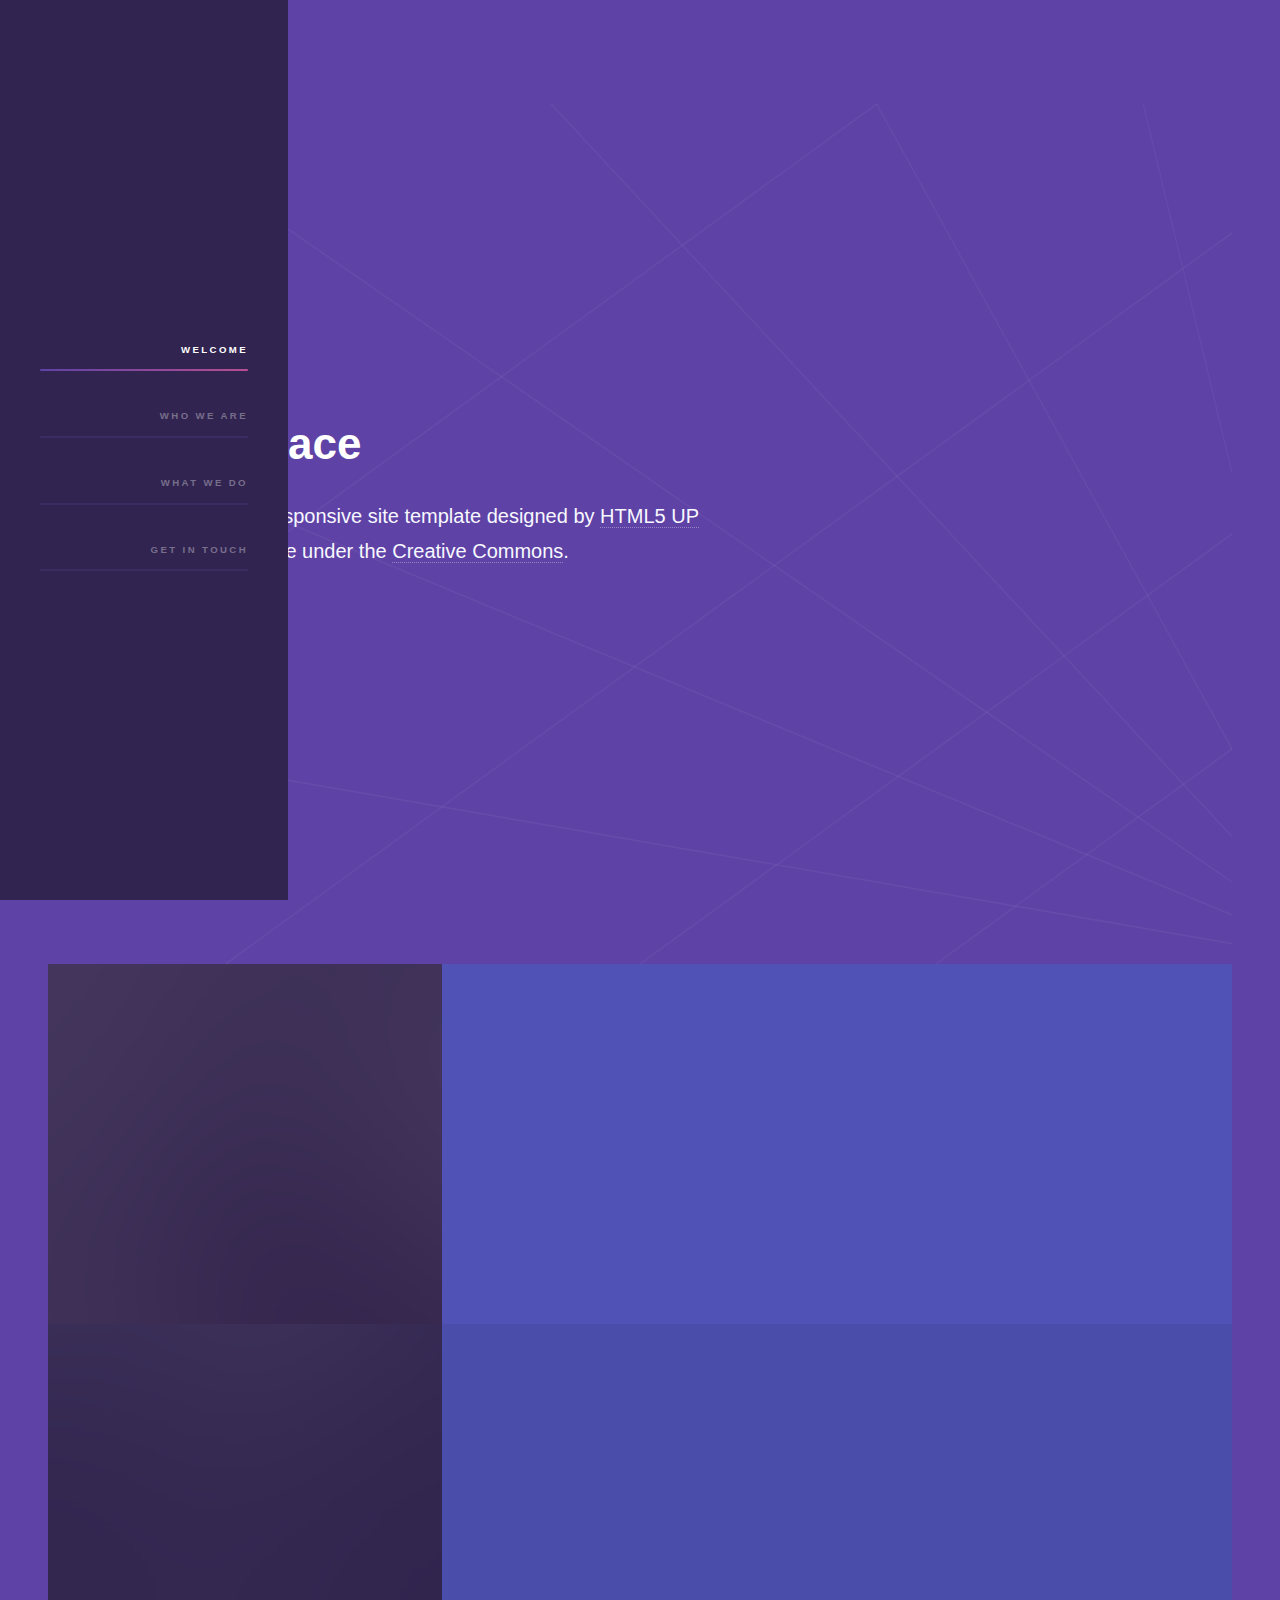
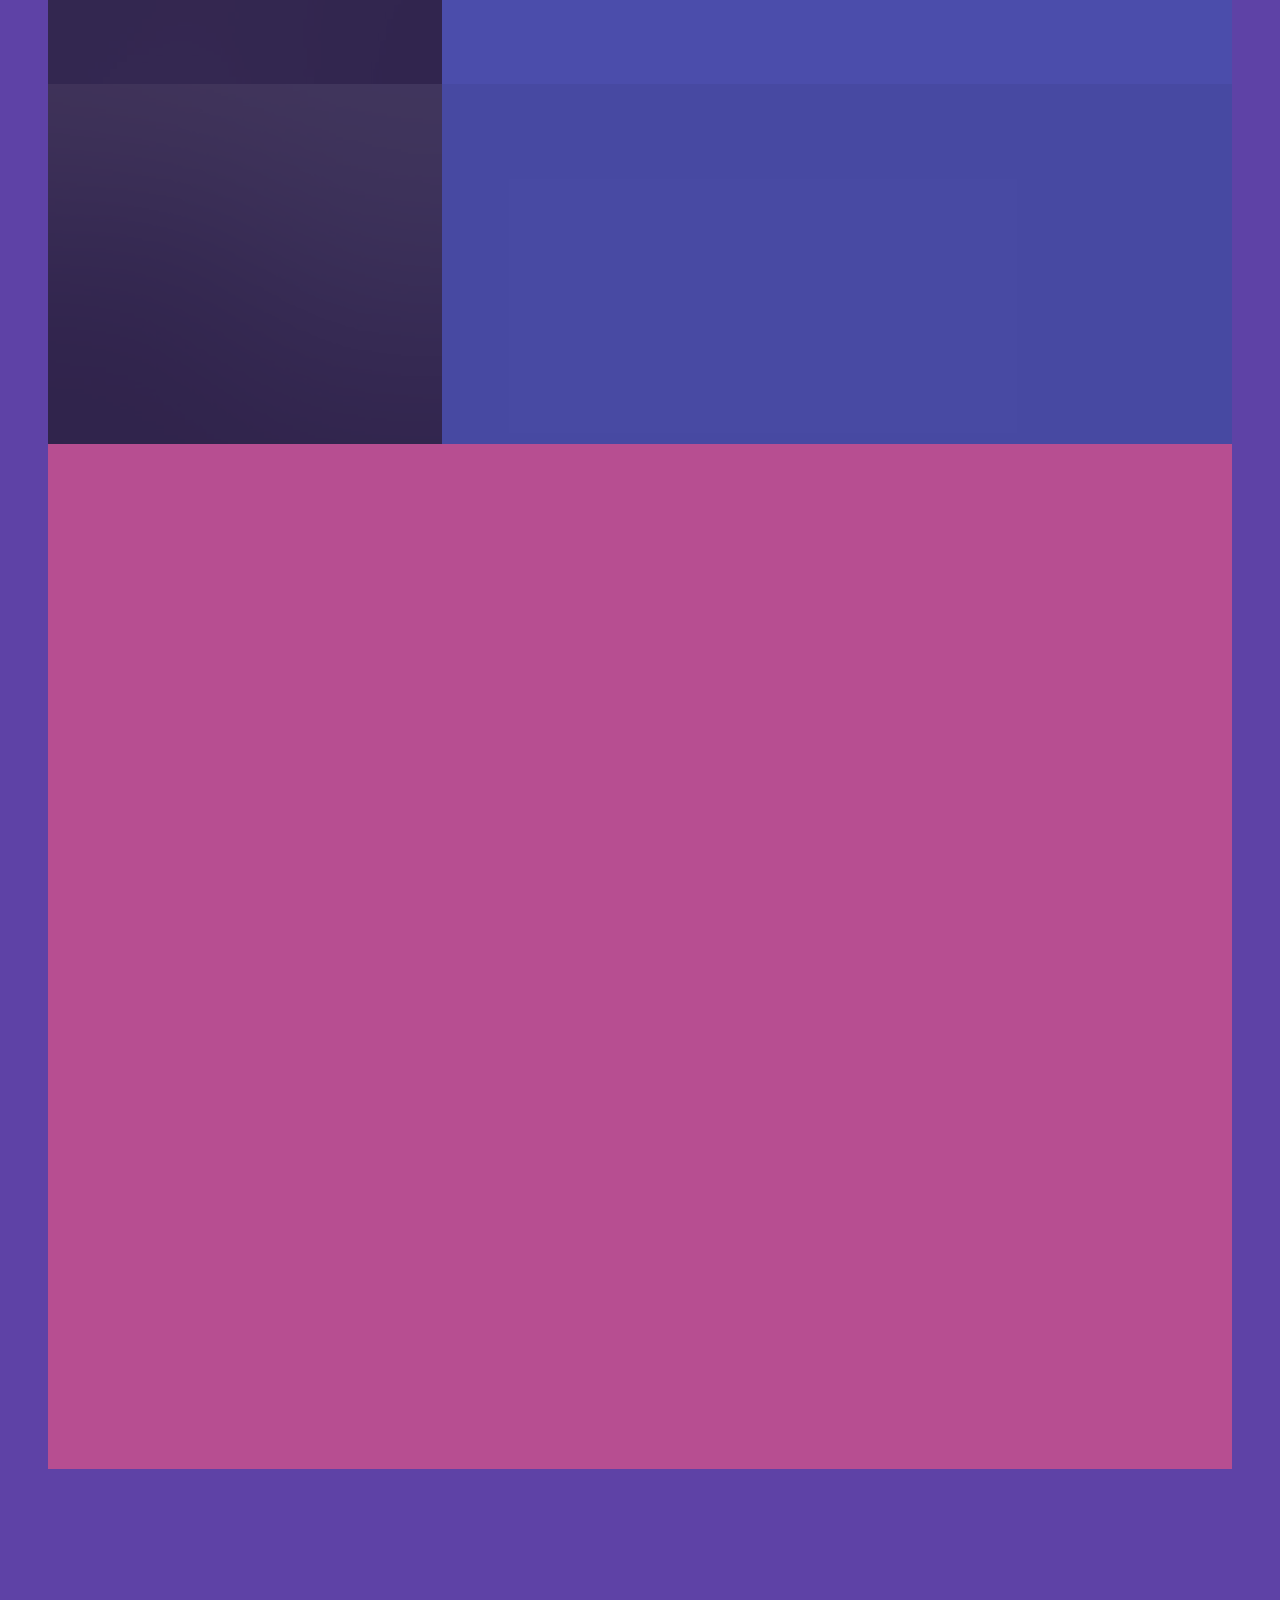
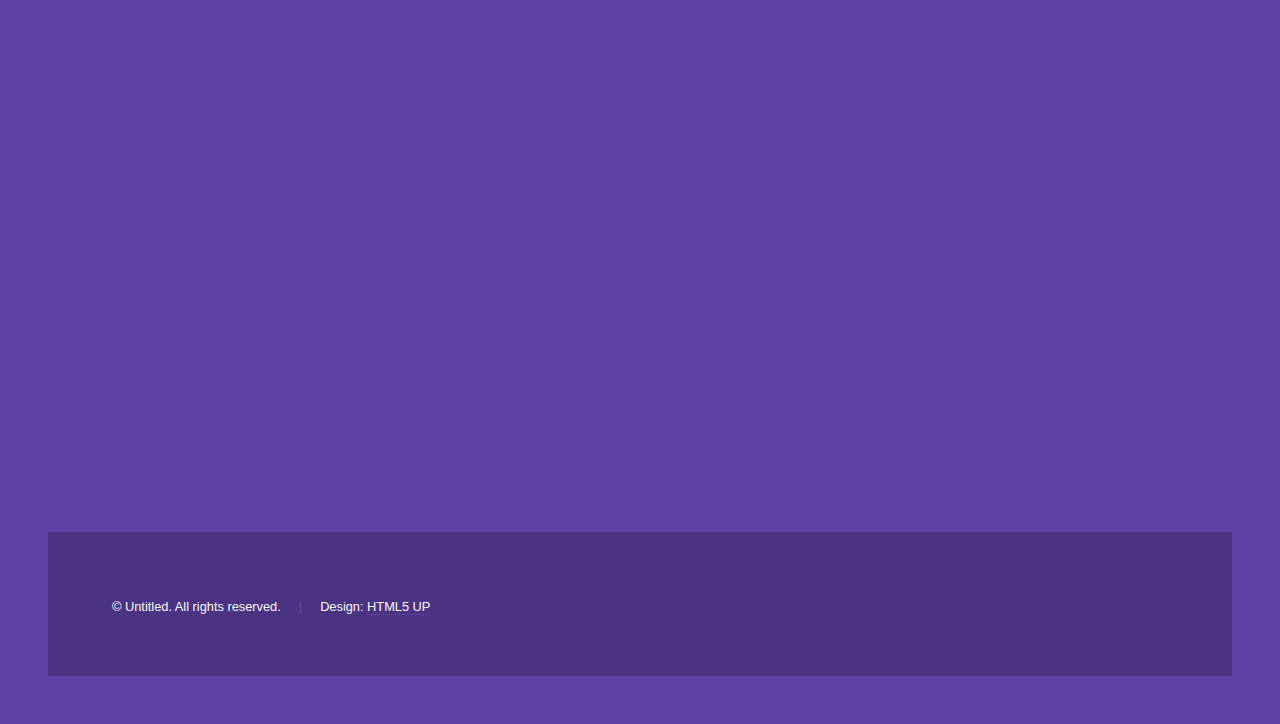
<file: SPV_Share_Experts/theme/index.html>
<!DOCTYPE HTML>
<!--
	Hyperspace by HTML5 UP
	html5up.net | @ajlkn
	Free for personal and commercial use under the CCA 3.0 license (html5up.net/license)
-->
<html>
	<head>
		<title>Hyperspace by HTML5 UP</title>
		<meta charset="utf-8" />
		<meta name="viewport" content="width=device-width, initial-scale=1, user-scalable=no" />
		<link rel="stylesheet" href="assets/css/main.css" />
		<noscript><link rel="stylesheet" href="assets/css/noscript.css" /></noscript>
	</head>
	<body class="is-preload">

		<!-- Sidebar -->
			<section id="sidebar">
				<div class="inner">
					<nav>
						<ul>
							<li><a href="#intro">Welcome</a></li>
							<li><a href="#one">Who we are</a></li>
							<li><a href="#two">What we do</a></li>
							<li><a href="#three">Get in touch</a></li>
						</ul>
					</nav>
				</div>
			</section>

		<!-- Wrapper -->
			<div id="wrapper">

				<!-- Intro -->
					<section id="intro" class="wrapper style1 fullscreen fade-up">
						<div class="inner">
							<h1>Hyperspace</h1>
							<p>Just another fine responsive site template designed by <a href="http://html5up.net">HTML5 UP</a><br />
							and released for free under the <a href="http://html5up.net/license">Creative Commons</a>.</p>
							<ul class="actions">
								<li><a href="#one" class="button scrolly">Learn more</a></li>
							</ul>
						</div>
					</section>

				<!-- One -->
					<section id="one" class="wrapper style2 spotlights">
						<section>
							<a href="#" class="image"><img src="images/pic01.jpg" alt="" data-position="center center" /></a>
							<div class="content">
								<div class="inner">
									<h2>Sed ipsum dolor</h2>
									<p>Phasellus convallis elit id ullamcorper pulvinar. Duis aliquam turpis mauris, eu ultricies erat malesuada quis. Aliquam dapibus.</p>
									<ul class="actions">
										<li><a href="generic.html" class="button">Learn more</a></li>
									</ul>
								</div>
							</div>
						</section>
						<section>
							<a href="#" class="image"><img src="images/pic02.jpg" alt="" data-position="top center" /></a>
							<div class="content">
								<div class="inner">
									<h2>Feugiat consequat</h2>
									<p>Phasellus convallis elit id ullamcorper pulvinar. Duis aliquam turpis mauris, eu ultricies erat malesuada quis. Aliquam dapibus.</p>
									<ul class="actions">
										<li><a href="generic.html" class="button">Learn more</a></li>
									</ul>
								</div>
							</div>
						</section>
						<section>
							<a href="#" class="image"><img src="images/pic03.jpg" alt="" data-position="25% 25%" /></a>
							<div class="content">
								<div class="inner">
									<h2>Ultricies aliquam</h2>
									<p>Phasellus convallis elit id ullamcorper pulvinar. Duis aliquam turpis mauris, eu ultricies erat malesuada quis. Aliquam dapibus.</p>
									<ul class="actions">
										<li><a href="generic.html" class="button">Learn more</a></li>
									</ul>
								</div>
							</div>
						</section>
					</section>

				<!-- Two -->
					<section id="two" class="wrapper style3 fade-up">
						<div class="inner">
							<h2>What we do</h2>
							<p>Phasellus convallis elit id ullamcorper pulvinar. Duis aliquam turpis mauris, eu ultricies erat malesuada quis. Aliquam dapibus, lacus eget hendrerit bibendum, urna est aliquam sem, sit amet imperdiet est velit quis lorem.</p>
							<div class="features">
								<section>
									<span class="icon major fa-code"></span>
									<h3>Lorem ipsum amet</h3>
									<p>Phasellus convallis elit id ullam corper amet et pulvinar. Duis aliquam turpis mauris, sed ultricies erat dapibus.</p>
								</section>
								<section>
									<span class="icon major fa-lock"></span>
									<h3>Aliquam sed nullam</h3>
									<p>Phasellus convallis elit id ullam corper amet et pulvinar. Duis aliquam turpis mauris, sed ultricies erat dapibus.</p>
								</section>
								<section>
									<span class="icon major fa-cog"></span>
									<h3>Sed erat ullam corper</h3>
									<p>Phasellus convallis elit id ullam corper amet et pulvinar. Duis aliquam turpis mauris, sed ultricies erat dapibus.</p>
								</section>
								<section>
									<span class="icon major fa-desktop"></span>
									<h3>Veroeros quis lorem</h3>
									<p>Phasellus convallis elit id ullam corper amet et pulvinar. Duis aliquam turpis mauris, sed ultricies erat dapibus.</p>
								</section>
								<section>
									<span class="icon major fa-chain"></span>
									<h3>Urna quis bibendum</h3>
									<p>Phasellus convallis elit id ullam corper amet et pulvinar. Duis aliquam turpis mauris, sed ultricies erat dapibus.</p>
								</section>
								<section>
									<span class="icon major fa-diamond"></span>
									<h3>Aliquam urna dapibus</h3>
									<p>Phasellus convallis elit id ullam corper amet et pulvinar. Duis aliquam turpis mauris, sed ultricies erat dapibus.</p>
								</section>
							</div>
							<ul class="actions">
								<li><a href="generic.html" class="button">Learn more</a></li>
							</ul>
						</div>
					</section>

				<!-- Three -->
					<section id="three" class="wrapper style1 fade-up">
						<div class="inner">
							<h2>Get in touch</h2>
							<p>Phasellus convallis elit id ullamcorper pulvinar. Duis aliquam turpis mauris, eu ultricies erat malesuada quis. Aliquam dapibus, lacus eget hendrerit bibendum, urna est aliquam sem, sit amet imperdiet est velit quis lorem.</p>
							<div class="split style1">
								<section>
									<form method="post" action="#">
										<div class="fields">
											<div class="field half">
												<label for="name">Name</label>
												<input type="text" name="name" id="name" />
											</div>
											<div class="field half">
												<label for="email">Email</label>
												<input type="text" name="email" id="email" />
											</div>
											<div class="field">
												<label for="message">Message</label>
												<textarea name="message" id="message" rows="5"></textarea>
											</div>
										</div>
										<ul class="actions">
											<li><a class="button submit">Send Message</a></li>
										</ul>
									</form>
								</section>
								<section>
									<ul class="contact">
										<li>
											<h3>Address</h3>
											<span>12345 Somewhere Road #654<br />
											Nashville, TN 00000-0000<br />
											USA</span>
										</li>
										<li>
											<h3>Email</h3>
											<a href="#">user@untitled.tld</a>
										</li>
										<li>
											<h3>Phone</h3>
											<span>(000) 000-0000</span>
										</li>
										<li>
											<h3>Social</h3>
											<ul class="icons">
												<li><a href="#" class="fa-twitter"><span class="label">Twitter</span></a></li>
												<li><a href="#" class="fa-facebook"><span class="label">Facebook</span></a></li>
												<li><a href="#" class="fa-github"><span class="label">GitHub</span></a></li>
												<li><a href="#" class="fa-instagram"><span class="label">Instagram</span></a></li>
												<li><a href="#" class="fa-linkedin"><span class="label">LinkedIn</span></a></li>
											</ul>
										</li>
									</ul>
								</section>
							</div>
						</div>
					</section>

			</div>

		<!-- Footer -->
			<footer id="footer" class="wrapper style1-alt">
				<div class="inner">
					<ul class="menu">
						<li>&copy; Untitled. All rights reserved.</li><li>Design: <a href="http://html5up.net">HTML5 UP</a></li>
					</ul>
				</div>
			</footer>

		<!-- Scripts -->
			<script src="assets/js/jquery.min.js"></script>
			<script src="assets/js/jquery.scrollex.min.js"></script>
			<script src="assets/js/jquery.scrolly.min.js"></script>
			<script src="assets/js/browser.min.js"></script>
			<script src="assets/js/breakpoints.min.js"></script>
			<script src="assets/js/util.js"></script>
			<script src="assets/js/main.js"></script>

	</body>
</html>
</file>
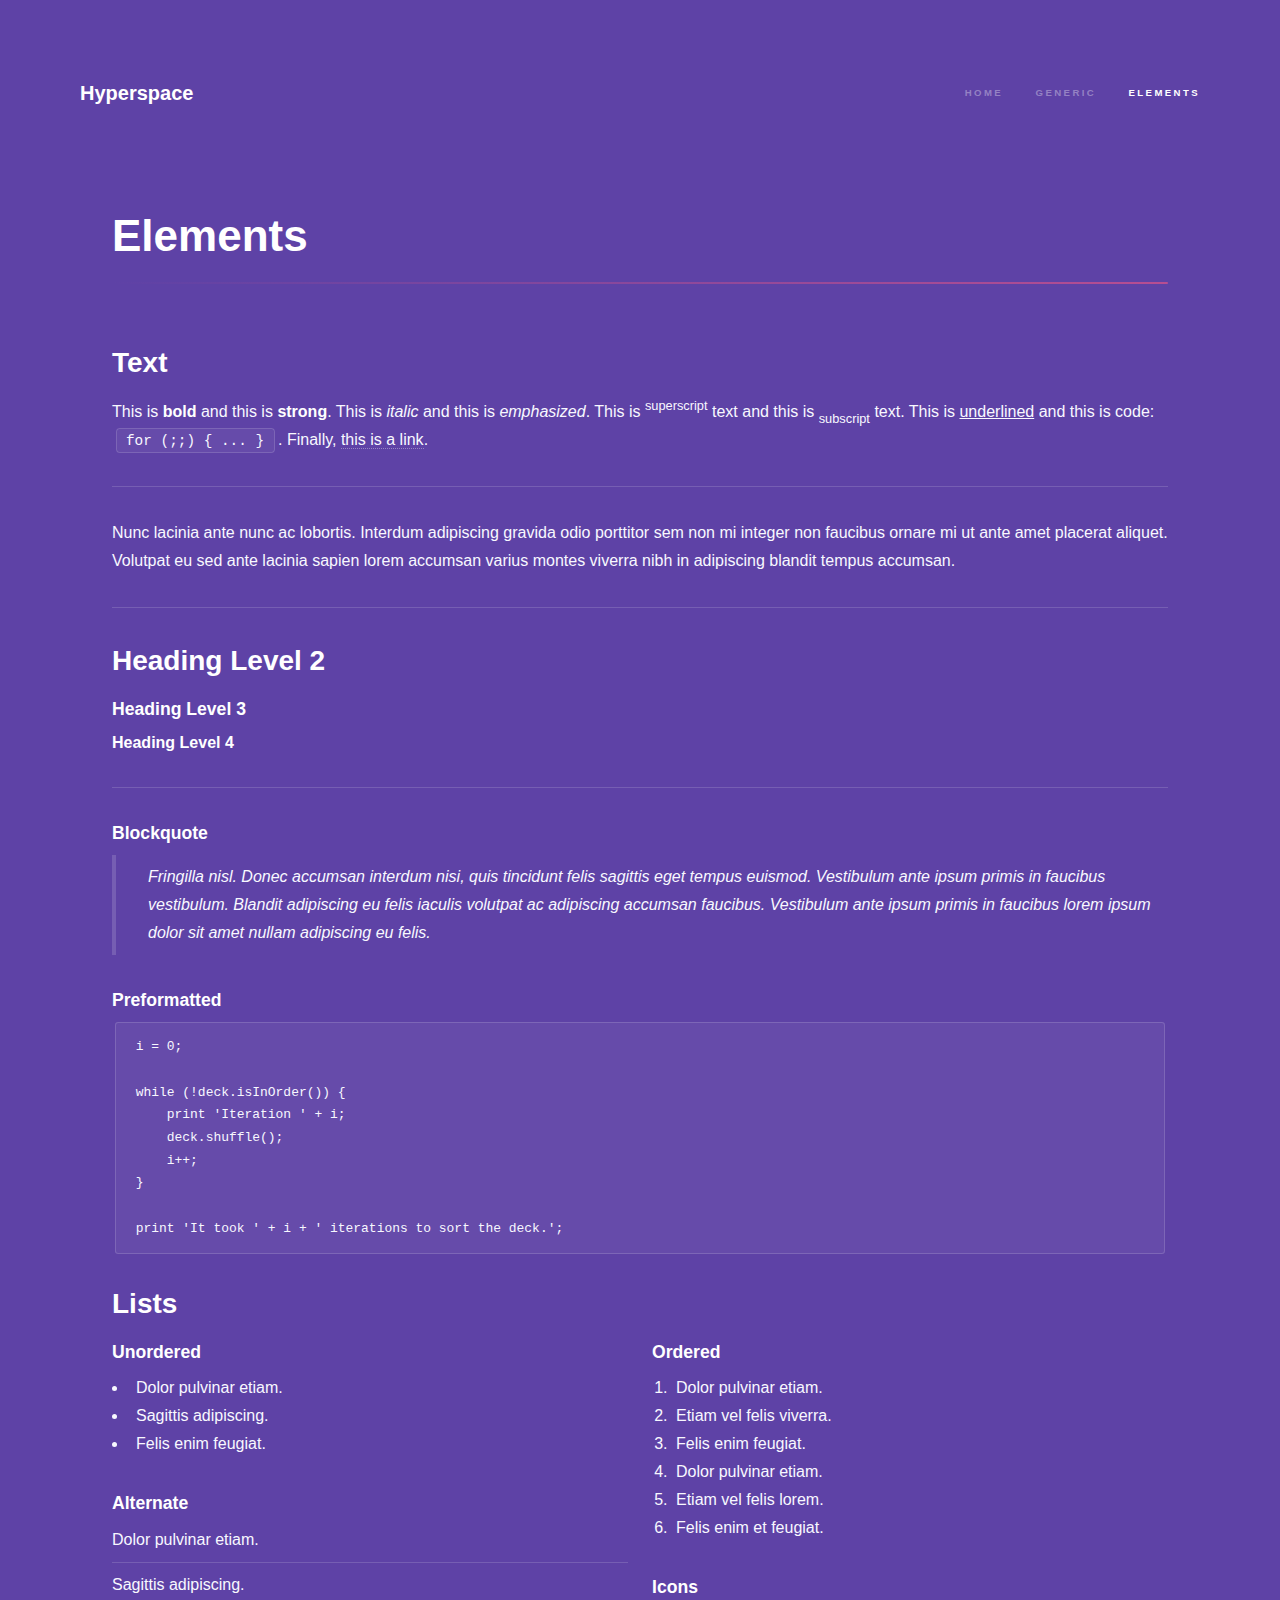
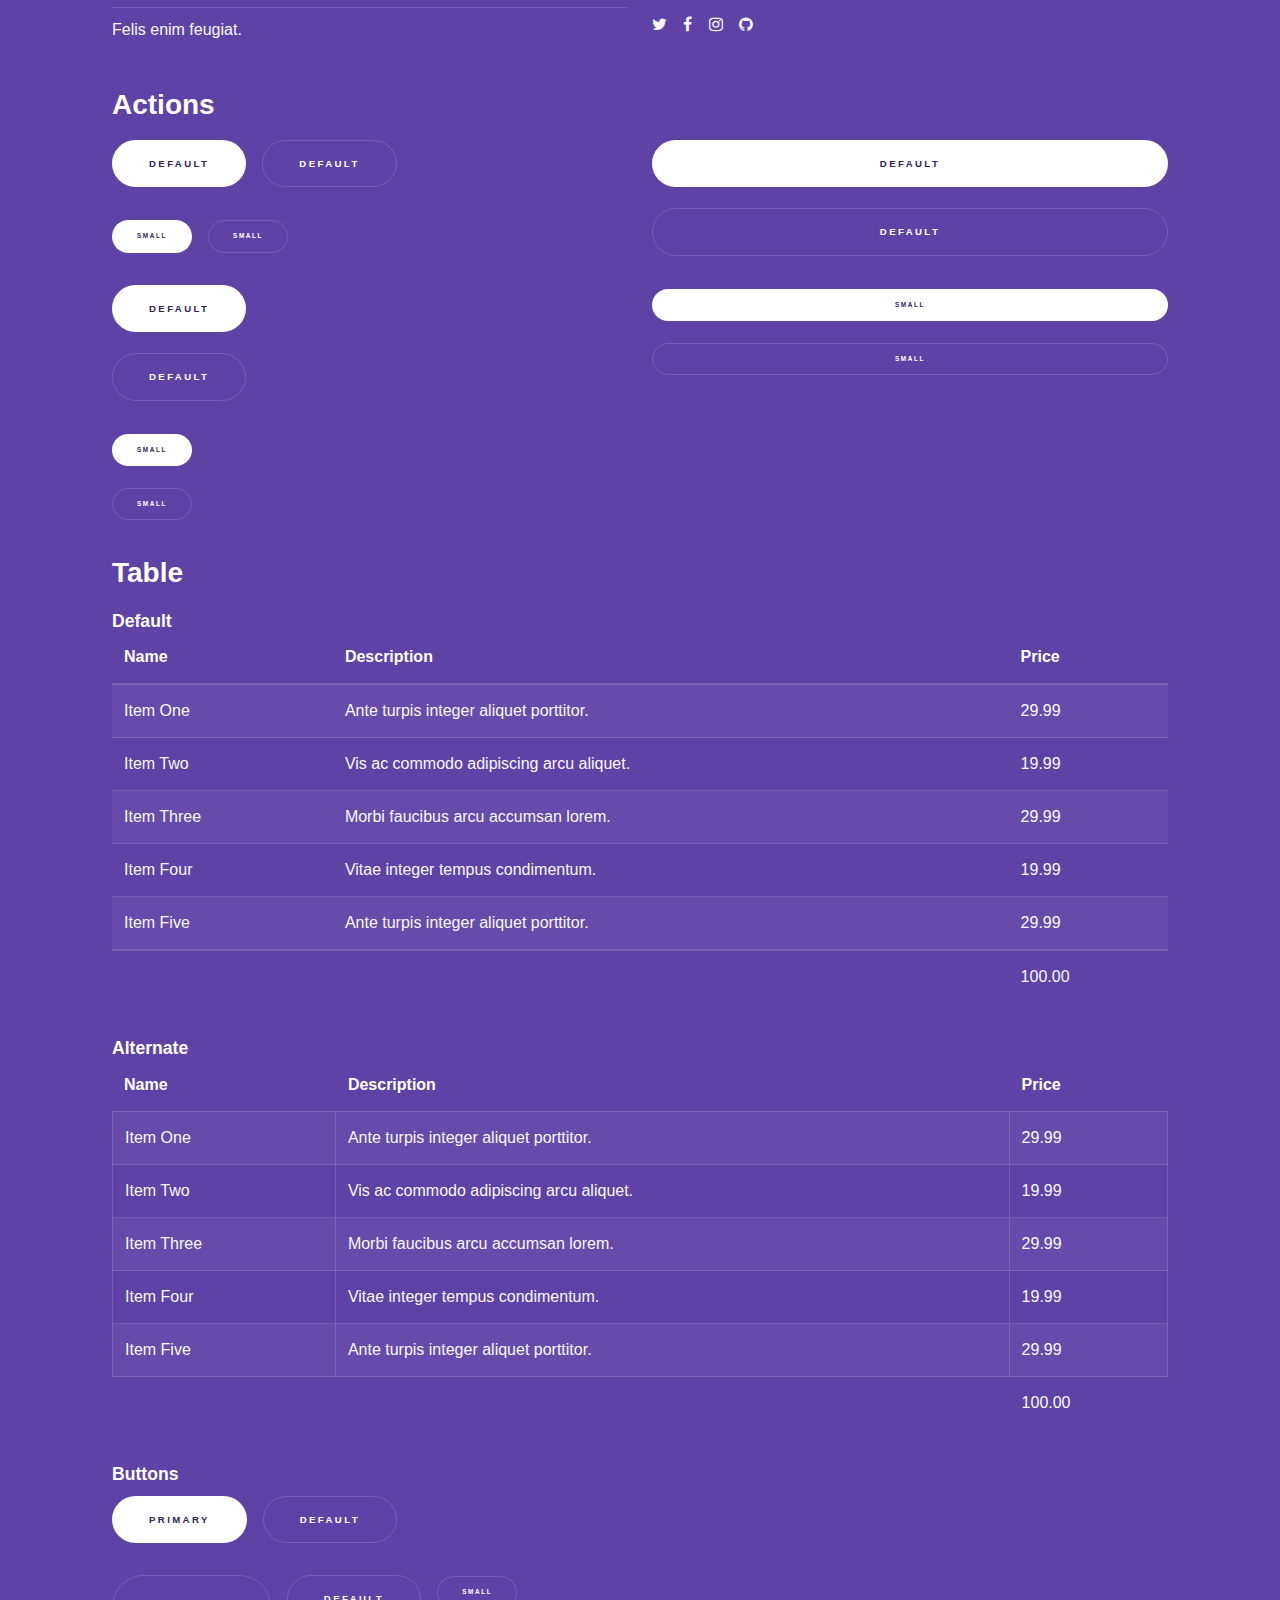
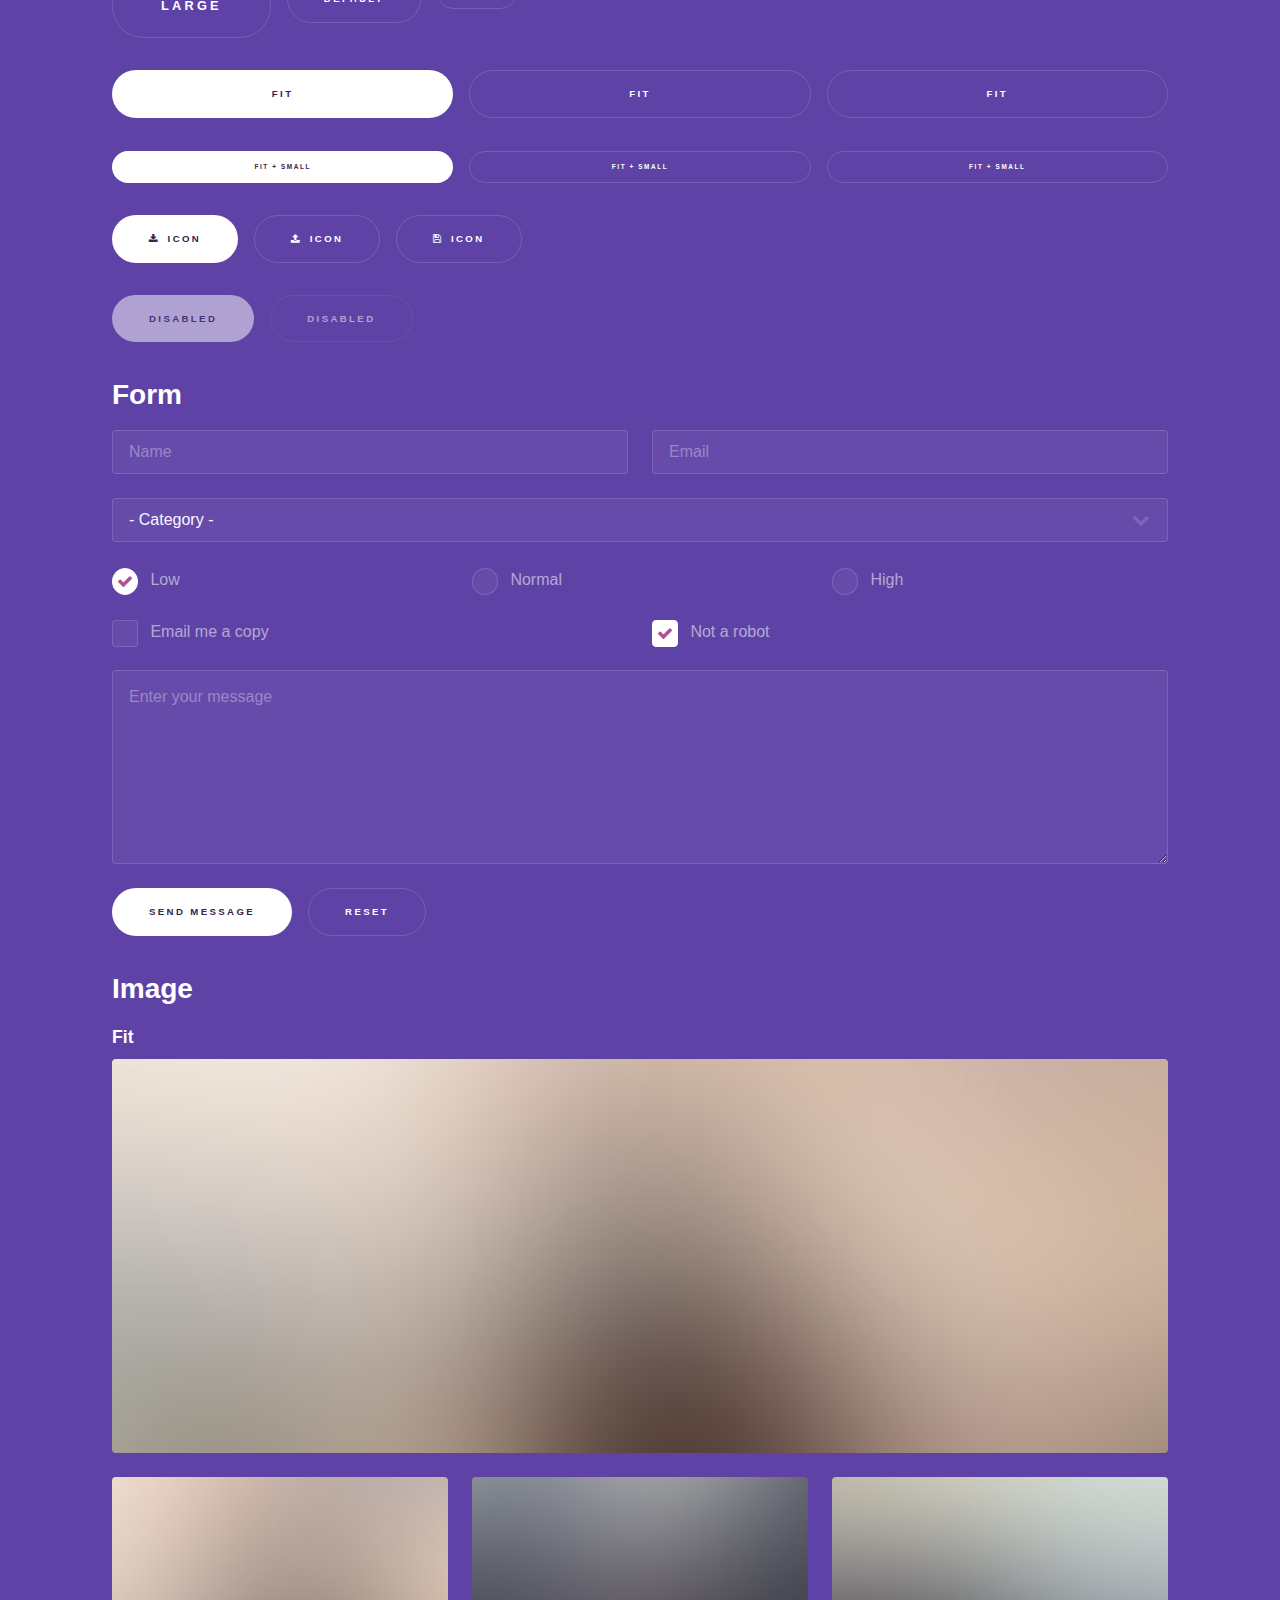
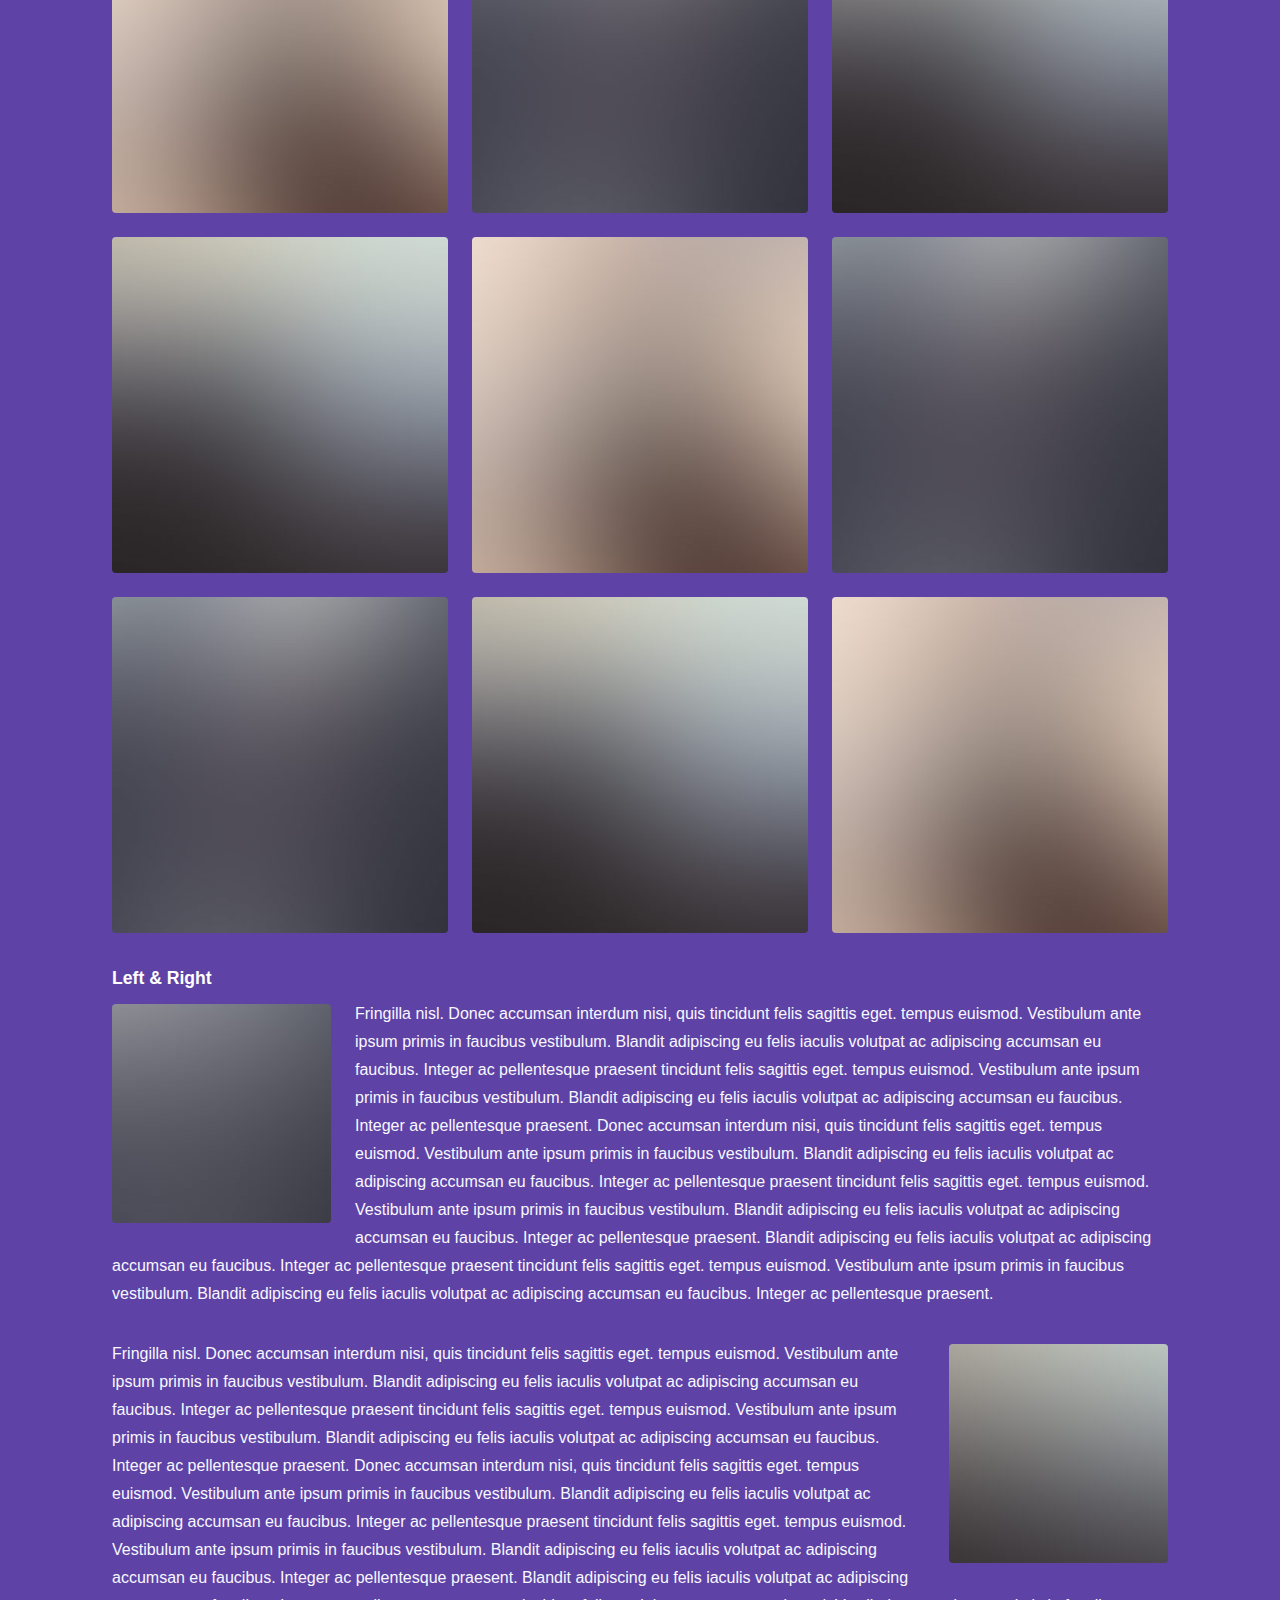
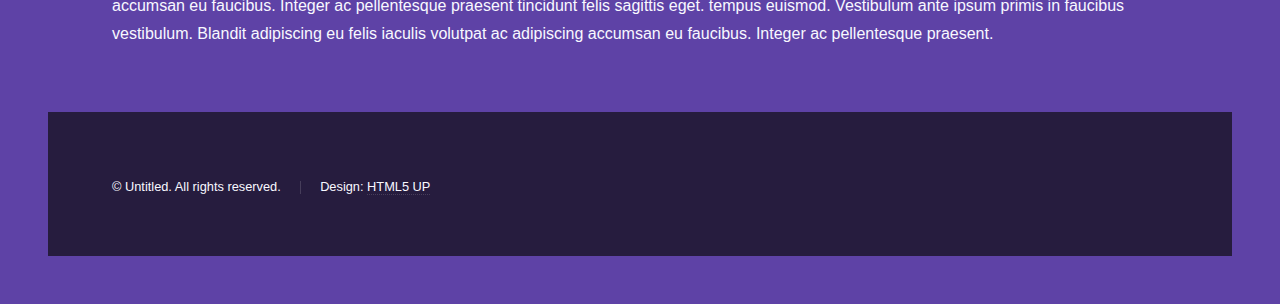
<file: SPV_Share_Experts/theme/elements.html>
<!DOCTYPE HTML>
<!--
	Hyperspace by HTML5 UP
	html5up.net | @ajlkn
	Free for personal and commercial use under the CCA 3.0 license (html5up.net/license)
-->
<html>
	<head>
		<title>Elements - Hyperspace by HTML5 UP</title>
		<meta charset="utf-8" />
		<meta name="viewport" content="width=device-width, initial-scale=1, user-scalable=no" />
		<link rel="stylesheet" href="assets/css/main.css" />
		<noscript><link rel="stylesheet" href="assets/css/noscript.css" /></noscript>
	</head>
	<body class="is-preload">

		<!-- Header -->
			<header id="header">
				<a href="index.html" class="title">Hyperspace</a>
				<nav>
					<ul>
						<li><a href="index.html">Home</a></li>
						<li><a href="generic.html">Generic</a></li>
						<li><a href="elements.html"  class="active">Elements</a></li>
					</ul>
				</nav>
			</header>

		<!-- Wrapper -->
			<div id="wrapper">

				<!-- Main -->
					<section id="main" class="wrapper">
						<div class="inner">
							<h1 class="major">Elements</h1>

							<!-- Text -->
								<section>
									<h2>Text</h2>
									<p>This is <b>bold</b> and this is <strong>strong</strong>. This is <i>italic</i> and this is <em>emphasized</em>.
									This is <sup>superscript</sup> text and this is <sub>subscript</sub> text.
									This is <u>underlined</u> and this is code: <code>for (;;) { ... }</code>. Finally, <a href="#">this is a link</a>.</p>
									<hr />
									<p>Nunc lacinia ante nunc ac lobortis. Interdum adipiscing gravida odio porttitor sem non mi integer non faucibus ornare mi ut ante amet placerat aliquet. Volutpat eu sed ante lacinia sapien lorem accumsan varius montes viverra nibh in adipiscing blandit tempus accumsan.</p>
									<hr />
									<h2>Heading Level 2</h2>
									<h3>Heading Level 3</h3>
									<h4>Heading Level 4</h4>
									<hr />
									<h3>Blockquote</h3>
									<blockquote>Fringilla nisl. Donec accumsan interdum nisi, quis tincidunt felis sagittis eget tempus euismod. Vestibulum ante ipsum primis in faucibus vestibulum. Blandit adipiscing eu felis iaculis volutpat ac adipiscing accumsan faucibus. Vestibulum ante ipsum primis in faucibus lorem ipsum dolor sit amet nullam adipiscing eu felis.</blockquote>
									<h3>Preformatted</h3>
									<pre><code>i = 0;

while (!deck.isInOrder()) {
    print 'Iteration ' + i;
    deck.shuffle();
    i++;
}

print 'It took ' + i + ' iterations to sort the deck.';</code></pre>
								</section>

							<!-- Lists -->
								<section>
									<h2>Lists</h2>
									<div class="row">
										<div class="col-6 col-12-medium">
											<h3>Unordered</h3>
											<ul>
												<li>Dolor pulvinar etiam.</li>
												<li>Sagittis adipiscing.</li>
												<li>Felis enim feugiat.</li>
											</ul>
											<h3>Alternate</h3>
											<ul class="alt">
												<li>Dolor pulvinar etiam.</li>
												<li>Sagittis adipiscing.</li>
												<li>Felis enim feugiat.</li>
											</ul>
										</div>
										<div class="col-6 col-12-medium">
											<h3>Ordered</h3>
											<ol>
												<li>Dolor pulvinar etiam.</li>
												<li>Etiam vel felis viverra.</li>
												<li>Felis enim feugiat.</li>
												<li>Dolor pulvinar etiam.</li>
												<li>Etiam vel felis lorem.</li>
												<li>Felis enim et feugiat.</li>
											</ol>
											<h3>Icons</h3>
											<ul class="icons">
												<li><a href="#" class="icon fa-twitter"><span class="label">Twitter</span></a></li>
												<li><a href="#" class="icon fa-facebook"><span class="label">Facebook</span></a></li>
												<li><a href="#" class="icon fa-instagram"><span class="label">Instagram</span></a></li>
												<li><a href="#" class="icon fa-github"><span class="label">Github</span></a></li>
											</ul>
										</div>
									</div>
									<h2>Actions</h2>
									<div class="row">
										<div class="col-6 col-12-medium">
											<ul class="actions">
												<li><a href="#" class="button primary">Default</a></li>
												<li><a href="#" class="button">Default</a></li>
											</ul>
											<ul class="actions small">
												<li><a href="#" class="button primary small">Small</a></li>
												<li><a href="#" class="button small">Small</a></li>
											</ul>
											<ul class="actions stacked">
												<li><a href="#" class="button primary">Default</a></li>
												<li><a href="#" class="button">Default</a></li>
											</ul>
											<ul class="actions stacked">
												<li><a href="#" class="button primary small">Small</a></li>
												<li><a href="#" class="button small">Small</a></li>
											</ul>
										</div>
										<div class="col-6 col-12-medium">
											<ul class="actions stacked">
												<li><a href="#" class="button primary fit">Default</a></li>
												<li><a href="#" class="button fit">Default</a></li>
											</ul>
											<ul class="actions stacked">
												<li><a href="#" class="button primary small fit">Small</a></li>
												<li><a href="#" class="button small fit">Small</a></li>
											</ul>
										</div>
									</div>
								</section>

							<!-- Table -->
								<section>
									<h2>Table</h2>
									<h3>Default</h3>
									<div class="table-wrapper">
										<table>
											<thead>
												<tr>
													<th>Name</th>
													<th>Description</th>
													<th>Price</th>
												</tr>
											</thead>
											<tbody>
												<tr>
													<td>Item One</td>
													<td>Ante turpis integer aliquet porttitor.</td>
													<td>29.99</td>
												</tr>
												<tr>
													<td>Item Two</td>
													<td>Vis ac commodo adipiscing arcu aliquet.</td>
													<td>19.99</td>
												</tr>
												<tr>
													<td>Item Three</td>
													<td> Morbi faucibus arcu accumsan lorem.</td>
													<td>29.99</td>
												</tr>
												<tr>
													<td>Item Four</td>
													<td>Vitae integer tempus condimentum.</td>
													<td>19.99</td>
												</tr>
												<tr>
													<td>Item Five</td>
													<td>Ante turpis integer aliquet porttitor.</td>
													<td>29.99</td>
												</tr>
											</tbody>
											<tfoot>
												<tr>
													<td colspan="2"></td>
													<td>100.00</td>
												</tr>
											</tfoot>
										</table>
									</div>

									<h3>Alternate</h3>
									<div class="table-wrapper">
										<table class="alt">
											<thead>
												<tr>
													<th>Name</th>
													<th>Description</th>
													<th>Price</th>
												</tr>
											</thead>
											<tbody>
												<tr>
													<td>Item One</td>
													<td>Ante turpis integer aliquet porttitor.</td>
													<td>29.99</td>
												</tr>
												<tr>
													<td>Item Two</td>
													<td>Vis ac commodo adipiscing arcu aliquet.</td>
													<td>19.99</td>
												</tr>
												<tr>
													<td>Item Three</td>
													<td> Morbi faucibus arcu accumsan lorem.</td>
													<td>29.99</td>
												</tr>
												<tr>
													<td>Item Four</td>
													<td>Vitae integer tempus condimentum.</td>
													<td>19.99</td>
												</tr>
												<tr>
													<td>Item Five</td>
													<td>Ante turpis integer aliquet porttitor.</td>
													<td>29.99</td>
												</tr>
											</tbody>
											<tfoot>
												<tr>
													<td colspan="2"></td>
													<td>100.00</td>
												</tr>
											</tfoot>
										</table>
									</div>
								</section>

							<!-- Buttons -->
								<section>
									<h3>Buttons</h3>
									<ul class="actions">
										<li><a href="#" class="button primary">Primary</a></li>
										<li><a href="#" class="button">Default</a></li>
									</ul>
									<ul class="actions">
										<li><a href="#" class="button large">Large</a></li>
										<li><a href="#" class="button">Default</a></li>
										<li><a href="#" class="button small">Small</a></li>
									</ul>
									<ul class="actions fit">
										<li><a href="#" class="button primary fit">Fit</a></li>
										<li><a href="#" class="button fit">Fit</a></li>
										<li><a href="#" class="button fit">Fit</a></li>
									</ul>
									<ul class="actions fit small">
										<li><a href="#" class="button primary fit small">Fit + Small</a></li>
										<li><a href="#" class="button fit small">Fit + Small</a></li>
										<li><a href="#" class="button fit small">Fit + Small</a></li>
									</ul>
									<ul class="actions">
										<li><a href="#" class="button primary icon fa-download">Icon</a></li>
										<li><a href="#" class="button icon fa-upload">Icon</a></li>
										<li><a href="#" class="button icon fa-save">Icon</a></li>

									</ul>
									<ul class="actions">
										<li><span class="button primary disabled">Disabled</span></li>
										<li><span class="button disabled">Disabled</span></li>
									</ul>
								</section>

							<!-- Form -->
								<section>
									<h2>Form</h2>
									<form method="post" action="#">
										<div class="row gtr-uniform">
											<div class="col-6 col-12-xsmall">
												<input type="text" name="demo-name" id="demo-name" value="" placeholder="Name" />
											</div>
											<div class="col-6 col-12-xsmall">
												<input type="email" name="demo-email" id="demo-email" value="" placeholder="Email" />
											</div>
											<div class="col-12">
												<select name="demo-category" id="demo-category">
													<option value="">- Category -</option>
													<option value="1">Manufacturing</option>
													<option value="1">Shipping</option>
													<option value="1">Administration</option>
													<option value="1">Human Resources</option>
												</select>
											</div>
											<div class="col-4 col-12-small">
												<input type="radio" id="demo-priority-low" name="demo-priority" checked>
												<label for="demo-priority-low">Low</label>
											</div>
											<div class="col-4 col-12-small">
												<input type="radio" id="demo-priority-normal" name="demo-priority">
												<label for="demo-priority-normal">Normal</label>
											</div>
											<div class="col-4 col-12-small">
												<input type="radio" id="demo-priority-high" name="demo-priority">
												<label for="demo-priority-high">High</label>
											</div>
											<div class="col-6 col-12-small">
												<input type="checkbox" id="demo-copy" name="demo-copy">
												<label for="demo-copy">Email me a copy</label>
											</div>
											<div class="col-6 col-12-small">
												<input type="checkbox" id="demo-human" name="demo-human" checked>
												<label for="demo-human">Not a robot</label>
											</div>
											<div class="col-12">
												<textarea name="demo-message" id="demo-message" placeholder="Enter your message" rows="6"></textarea>
											</div>
											<div class="col-12">
												<ul class="actions">
													<li><input type="submit" value="Send Message" class="primary" /></li>
													<li><input type="reset" value="Reset" /></li>
												</ul>
											</div>
										</div>
									</form>
								</section>

							<!-- Image -->
								<section>
									<h2>Image</h2>
									<h3>Fit</h3>
									<div class="box alt">
										<div class="row gtr-uniform">
											<div class="col-12"><span class="image fit"><img src="images/pic04.jpg" alt="" /></span></div>
											<div class="col-4"><span class="image fit"><img src="images/pic01.jpg" alt="" /></span></div>
											<div class="col-4"><span class="image fit"><img src="images/pic02.jpg" alt="" /></span></div>
											<div class="col-4"><span class="image fit"><img src="images/pic03.jpg" alt="" /></span></div>
											<div class="col-4"><span class="image fit"><img src="images/pic03.jpg" alt="" /></span></div>
											<div class="col-4"><span class="image fit"><img src="images/pic01.jpg" alt="" /></span></div>
											<div class="col-4"><span class="image fit"><img src="images/pic02.jpg" alt="" /></span></div>
											<div class="col-4"><span class="image fit"><img src="images/pic02.jpg" alt="" /></span></div>
											<div class="col-4"><span class="image fit"><img src="images/pic03.jpg" alt="" /></span></div>
											<div class="col-4"><span class="image fit"><img src="images/pic01.jpg" alt="" /></span></div>
										</div>
									</div>
									<h3>Left &amp; Right</h3>
									<p><span class="image left"><img src="images/pic05.jpg" alt="" /></span>Fringilla nisl. Donec accumsan interdum nisi, quis tincidunt felis sagittis eget. tempus euismod. Vestibulum ante ipsum primis in faucibus vestibulum. Blandit adipiscing eu felis iaculis volutpat ac adipiscing accumsan eu faucibus. Integer ac pellentesque praesent tincidunt felis sagittis eget. tempus euismod. Vestibulum ante ipsum primis in faucibus vestibulum. Blandit adipiscing eu felis iaculis volutpat ac adipiscing accumsan eu faucibus. Integer ac pellentesque praesent. Donec accumsan interdum nisi, quis tincidunt felis sagittis eget. tempus euismod. Vestibulum ante ipsum primis in faucibus vestibulum. Blandit adipiscing eu felis iaculis volutpat ac adipiscing accumsan eu faucibus. Integer ac pellentesque praesent tincidunt felis sagittis eget. tempus euismod. Vestibulum ante ipsum primis in faucibus vestibulum. Blandit adipiscing eu felis iaculis volutpat ac adipiscing accumsan eu faucibus. Integer ac pellentesque praesent. Blandit adipiscing eu felis iaculis volutpat ac adipiscing accumsan eu faucibus. Integer ac pellentesque praesent tincidunt felis sagittis eget. tempus euismod. Vestibulum ante ipsum primis in faucibus vestibulum. Blandit adipiscing eu felis iaculis volutpat ac adipiscing accumsan eu faucibus. Integer ac pellentesque praesent.</p>
									<p><span class="image right"><img src="images/pic06.jpg" alt="" /></span>Fringilla nisl. Donec accumsan interdum nisi, quis tincidunt felis sagittis eget. tempus euismod. Vestibulum ante ipsum primis in faucibus vestibulum. Blandit adipiscing eu felis iaculis volutpat ac adipiscing accumsan eu faucibus. Integer ac pellentesque praesent tincidunt felis sagittis eget. tempus euismod. Vestibulum ante ipsum primis in faucibus vestibulum. Blandit adipiscing eu felis iaculis volutpat ac adipiscing accumsan eu faucibus. Integer ac pellentesque praesent. Donec accumsan interdum nisi, quis tincidunt felis sagittis eget. tempus euismod. Vestibulum ante ipsum primis in faucibus vestibulum. Blandit adipiscing eu felis iaculis volutpat ac adipiscing accumsan eu faucibus. Integer ac pellentesque praesent tincidunt felis sagittis eget. tempus euismod. Vestibulum ante ipsum primis in faucibus vestibulum. Blandit adipiscing eu felis iaculis volutpat ac adipiscing accumsan eu faucibus. Integer ac pellentesque praesent. Blandit adipiscing eu felis iaculis volutpat ac adipiscing accumsan eu faucibus. Integer ac pellentesque praesent tincidunt felis sagittis eget. tempus euismod. Vestibulum ante ipsum primis in faucibus vestibulum. Blandit adipiscing eu felis iaculis volutpat ac adipiscing accumsan eu faucibus. Integer ac pellentesque praesent.</p>
								</section>

						</div>
					</section>

			</div>

		<!-- Footer -->
			<footer id="footer" class="wrapper alt">
				<div class="inner">
					<ul class="menu">
						<li>&copy; Untitled. All rights reserved.</li><li>Design: <a href="http://html5up.net">HTML5 UP</a></li>
					</ul>
				</div>
			</footer>

		<!-- Scripts -->
			<script src="assets/js/jquery.min.js"></script>
			<script src="assets/js/jquery.scrollex.min.js"></script>
			<script src="assets/js/jquery.scrolly.min.js"></script>
			<script src="assets/js/browser.min.js"></script>
			<script src="assets/js/breakpoints.min.js"></script>
			<script src="assets/js/util.js"></script>
			<script src="assets/js/main.js"></script>

	</body>
</html>
</file>
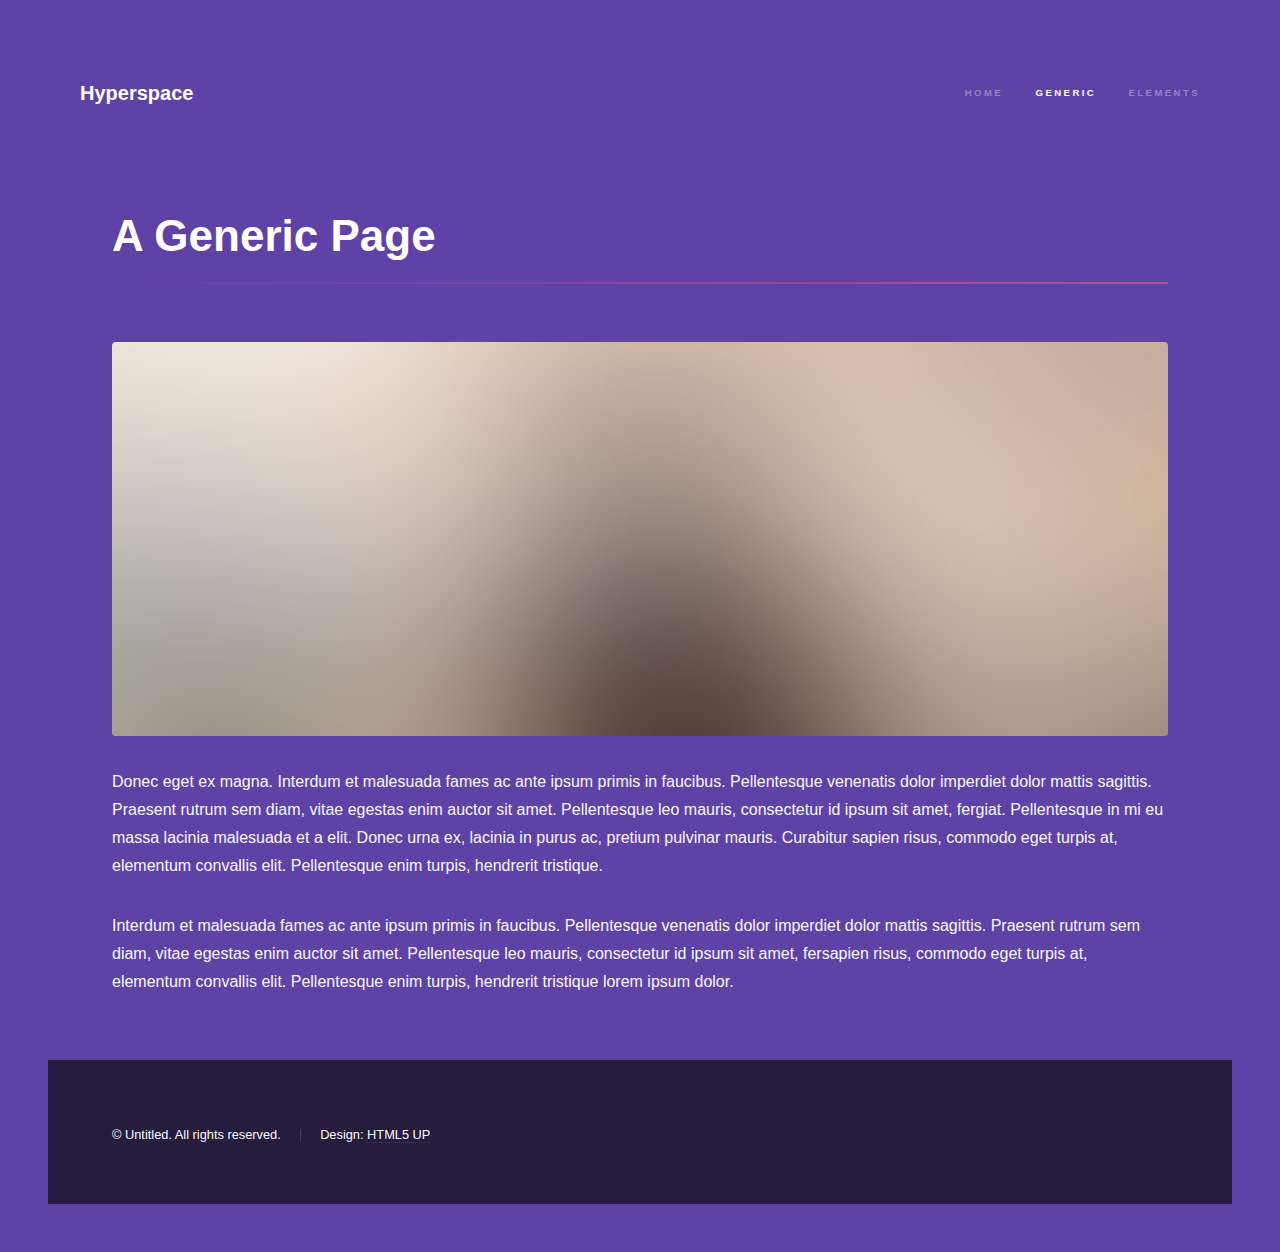
<file: SPV_Share_Experts/theme/generic.html>
<!DOCTYPE HTML>
<!--
	Hyperspace by HTML5 UP
	html5up.net | @ajlkn
	Free for personal and commercial use under the CCA 3.0 license (html5up.net/license)
-->
<html>
	<head>
		<title>Generic - Hyperspace by HTML5 UP</title>
		<meta charset="utf-8" />
		<meta name="viewport" content="width=device-width, initial-scale=1, user-scalable=no" />
		<link rel="stylesheet" href="assets/css/main.css" />
		<noscript><link rel="stylesheet" href="assets/css/noscript.css" /></noscript>
	</head>
	<body class="is-preload">

		<!-- Header -->
			<header id="header">
				<a href="index.html" class="title">Hyperspace</a>
				<nav>
					<ul>
						<li><a href="index.html">Home</a></li>
						<li><a href="generic.html" class="active">Generic</a></li>
						<li><a href="elements.html">Elements</a></li>
					</ul>
				</nav>
			</header>

		<!-- Wrapper -->
			<div id="wrapper">

				<!-- Main -->
					<section id="main" class="wrapper">
						<div class="inner">
							<h1 class="major">A Generic Page</h1>
							<span class="image fit"><img src="images/pic04.jpg" alt="" /></span>
							<p>Donec eget ex magna. Interdum et malesuada fames ac ante ipsum primis in faucibus. Pellentesque venenatis dolor imperdiet dolor mattis sagittis. Praesent rutrum sem diam, vitae egestas enim auctor sit amet. Pellentesque leo mauris, consectetur id ipsum sit amet, fergiat. Pellentesque in mi eu massa lacinia malesuada et a elit. Donec urna ex, lacinia in purus ac, pretium pulvinar mauris. Curabitur sapien risus, commodo eget turpis at, elementum convallis elit. Pellentesque enim turpis, hendrerit tristique.</p>
							<p>Interdum et malesuada fames ac ante ipsum primis in faucibus. Pellentesque venenatis dolor imperdiet dolor mattis sagittis. Praesent rutrum sem diam, vitae egestas enim auctor sit amet. Pellentesque leo mauris, consectetur id ipsum sit amet, fersapien risus, commodo eget turpis at, elementum convallis elit. Pellentesque enim turpis, hendrerit tristique lorem ipsum dolor.</p>
						</div>
					</section>

			</div>

		<!-- Footer -->
			<footer id="footer" class="wrapper alt">
				<div class="inner">
					<ul class="menu">
						<li>&copy; Untitled. All rights reserved.</li><li>Design: <a href="http://html5up.net">HTML5 UP</a></li>
					</ul>
				</div>
			</footer>

		<!-- Scripts -->
			<script src="assets/js/jquery.min.js"></script>
			<script src="assets/js/jquery.scrollex.min.js"></script>
			<script src="assets/js/jquery.scrolly.min.js"></script>
			<script src="assets/js/browser.min.js"></script>
			<script src="assets/js/breakpoints.min.js"></script>
			<script src="assets/js/util.js"></script>
			<script src="assets/js/main.js"></script>

	</body>
</html>
</file>
<file: SPV_Share_Experts/theme/assets/css/noscript.css>
/*
	Hyperspace by HTML5 UP
	html5up.net | @ajlkn
	Free for personal and commercial use under the CCA 3.0 license (html5up.net/license)
*/

/* Spotlights */

	.spotlights > section > .image:before {
		opacity: 0 !important;
	}

	.spotlights > section > .content > .inner {
		-moz-transform: none !important;
		-webkit-transform: none !important;
		-ms-transform: none !important;
		transform: none !important;
		opacity: 1 !important;
	}

/* Wrapper */

	.wrapper > .inner {
		opacity: 1 !important;
		-moz-transform: none !important;
		-webkit-transform: none !important;
		-ms-transform: none !important;
		transform: none !important;
	}

/* Sidebar */

	#sidebar > .inner {
		opacity: 1 !important;
	}

	#sidebar nav > ul > li {
		-moz-transform: none !important;
		-webkit-transform: none !important;
		-ms-transform: none !important;
		transform: none !important;
		opacity: 1 !important;
	}
</file>
<file: SPV_Share_Experts/theme/assets/css/main.css>
@import url(font-awesome.min.css);

/*
	Hyperspace by HTML5 UP
	html5up.net | @ajlkn
	Free for personal and commercial use under the CCA 3.0 license (html5up.net/license)
*/

html, body, div, span, applet, object,
iframe, h1, h2, h3, h4, h5, h6, p, blockquote,
pre, a, abbr, acronym, address, big, cite,
code, del, dfn, em, img, ins, kbd, q, s, samp,
small, strike, strong, sub, sup, tt, var, b,
u, i, center, dl, dt, dd, ol, ul, li, fieldset,
form, label, legend, table, caption, tbody,
tfoot, thead, tr, th, td, article, aside,
canvas, details, embed, figure, figcaption,
footer, header, hgroup, menu, nav, output, ruby,
section, summary, time, mark, audio, video {
	margin: 0;
	padding: 0;
	border: 0;
	font-size: 100%;
	font: inherit;
	vertical-align: baseline;
    color:ghostwhite;
}

article, aside, details, figcaption, figure,
footer, header, hgroup, menu, nav, section {
	display: block;}

body {
	line-height: 1;
}

ol, ul {
	list-style: none;
}

blockquote, q {
	quotes: none;
}

	blockquote:before, blockquote:after, q:before, q:after {
		content: '';
		content: none;
	}

table {
	border-collapse: collapse;
	border-spacing: 0;
}

body {
	-webkit-text-size-adjust: none;
}

mark {
	background-color: transparent;
	color: inherit;
}

input::-moz-focus-inner {
	border: 0;
	padding: 0;
}

input, select, textarea {
	-moz-appearance: none;
	-webkit-appearance: none;
	-ms-appearance: none;
	appearance: none;
}

/* Basic */

	@-ms-viewport {
		width: device-width;
	}

	body {
		-ms-overflow-style: scrollbar;
	}

	@media screen and (max-width: 480px) {

		html, body {
			min-width: 320px;
		}

	}

	html {
		box-sizing: border-box;
	}

	*, *:before, *:after {
		box-sizing: inherit;
	}

	body {
        margin:3em;
		background: #5e42a6;
	}

		body.is-preload *, body.is-preload *:before, body.is-preload *:after {
			-moz-animation: none !important;
			-webkit-animation: none !important;
			-ms-animation: none !important;
			animation: none !important;
			-moz-transition: none !important;
			-webkit-transition: none !important;
			-ms-transition: none !important;
			transition: none !important;
		}

/* Type */

	body, input, select, textarea {
		color: rgba(255, 255, 255, 0.55);
		font-family: Arial, Helvetica, sans-serif;
		font-size: 16.5pt;
		font-weight: normal;
		line-height: 1.75;
	}

		@media screen and (max-width: 1680px) {

			body, input, select, textarea {
				font-size: 13pt;
			}

		}

		@media screen and (max-width: 1280px) {

			body, input, select, textarea {
				font-size: 12pt;
			}

		}

		@media screen and (max-width: 360px) {

			body, input, select, textarea {
				font-size: 11pt;
			}

		}

	a {
		-moz-transition: color 0.2s ease, border-bottom-color 0.2s ease;
		-webkit-transition: color 0.2s ease, border-bottom-color 0.2s ease;
		-ms-transition: color 0.2s ease, border-bottom-color 0.2s ease;
		transition: color 0.2s ease, border-bottom-color 0.2s ease;
		border-bottom: dotted 1px rgba(255, 255, 255, 0.35);
		color: inherit;
		text-decoration: none;
	}

		a:hover {
			border-bottom-color: transparent;
			color: #ffffff;
		}

	strong, b {
		color: #ffffff;
		font-weight: bold;
	}

	em, i {
		font-style: italic;
	}

	p {
		margin: 0 0 2em 0;
	}

	h1, h2, h3, h4, h5, h6 {
		color: #ffffff;
		font-weight: bold;
		line-height: 1.5;
		margin: 0 0 0.5em 0;
	}

		h1 a, h2 a, h3 a, h4 a, h5 a, h6 a {
			color: inherit;
			text-decoration: none;
		}

	h1 {
		font-size: 2.75em;
	}

		h1.major {
			margin: 0 0 1.3em 0;
			position: relative;
			padding-bottom: 0.35em;
		}

			h1.major:after {
				background-image: -moz-linear-gradient(to right, #5e42a6, #b74e91);
				background-image: -webkit-linear-gradient(to right, #5e42a6, #b74e91);
				background-image: -ms-linear-gradient(to right, #5e42a6, #b74e91);
				background-image: linear-gradient(to right, #5e42a6, #b74e91);
				-moz-transition: max-width 0.2s ease;
				-webkit-transition: max-width 0.2s ease;
				-ms-transition: max-width 0.2s ease;
				transition: max-width 0.2s ease;
				border-radius: 0.2em;
				bottom: 0;
				content: '';
				height: 0.05em;
				position: absolute;
				right: 0;
				width: 100%;
			}

	h2 {
		font-size: 1.75em;
	}

	h3 {
		font-size: 1.1em;
	}

	h4 {
		font-size: 1em;
	}

	h5 {
		font-size: 0.8em;
	}

	h6 {
		font-size: 0.6em;
	}

	@media screen and (max-width: 736px) {

		h1 {
			font-size: 2em;
		}

		h2 {
			font-size: 1.25em;
		}

		h3 {
			font-size: 1em;
		}

		h4 {
			font-size: 0.8em;
		}

		h5 {
			font-size: 0.6em;
		}

		h6 {
			font-size: 0.6em;
		}

	}

	sub {
		font-size: 0.8em;
		position: relative;
		top: 0.5em;
	}

	sup {
		font-size: 0.8em;
		position: relative;
		top: -0.5em;
	}

	blockquote {
		border-left: solid 4px rgba(255, 255, 255, 0.15);
		font-style: italic;
		margin: 0 0 2em 0;
		padding: 0.5em 0 0.5em 2em;
	}

	code {
		background: rgba(255, 255, 255, 0.05);
		border-radius: 0.25em;
		border: solid 1px rgba(255, 255, 255, 0.15);
		font-family: "Courier New", monospace;
		font-size: 0.9em;
		margin: 0 0.25em;
		padding: 0.25em 0.65em;
	}

	pre {
		-webkit-overflow-scrolling: touch;
		font-family: "Courier New", monospace;
		font-size: 0.9em;
		margin: 0 0 2em 0;
	}

		pre code {
			display: block;
			line-height: 1.75em;
			padding: 1em 1.5em;
			overflow-x: auto;
		}

	hr {
		border: 0;
		border-bottom: solid 1px rgba(255, 255, 255, 0.15);
		margin: 2em 0;
	}

		hr.major {
			margin: 3em 0;
		}

	.align-left {
		text-align: left;
	}

	.align-center {
		text-align: center;
	}

	.align-right {
		text-align: right;
	}

/* Row */

	.row {
		display: flex;
		flex-wrap: wrap;
		box-sizing: border-box;
		align-items: stretch;
	}

		.row > * {
			box-sizing: border-box;
		}

		.row.gtr-uniform > * > :last-child {
			margin-bottom: 0;
		}

		.row.aln-left {
			justify-content: flex-start;
		}

		.row.aln-center {
			justify-content: center;
		}

		.row.aln-right {
			justify-content: flex-end;
		}

		.row.aln-top {
			align-items: flex-start;
		}

		.row.aln-middle {
			align-items: center;
		}

		.row.aln-bottom {
			align-items: flex-end;
		}

		.row > .imp {
			order: -1;
		}

		.row > .col-1 {
			width: 8.3333333333%;
		}

		.row > .off-1 {
			margin-left: 8.3333333333%;
		}

		.row > .col-2 {
			width: 16.6666666667%;
		}

		.row > .off-2 {
			margin-left: 16.6666666667%;
		}

		.row > .col-3 {
			width: 25%;
		}

		.row > .off-3 {
			margin-left: 25%;
		}

		.row > .col-4 {
			width: 33.3333333333%;
		}

		.row > .off-4 {
			margin-left: 33.3333333333%;
		}

		.row > .col-5 {
			width: 41.6666666667%;
		}

		.row > .off-5 {
			margin-left: 41.6666666667%;
		}

		.row > .col-6 {
			width: 50%;
		}

		.row > .off-6 {
			margin-left: 50%;
		}

		.row > .col-7 {
			width: 58.3333333333%;
		}

		.row > .off-7 {
			margin-left: 58.3333333333%;
		}

		.row > .col-8 {
			width: 66.6666666667%;
		}

		.row > .off-8 {
			margin-left: 66.6666666667%;
		}

		.row > .col-9 {
			width: 75%;
		}

		.row > .off-9 {
			margin-left: 75%;
		}

		.row > .col-10 {
			width: 83.3333333333%;
		}

		.row > .off-10 {
			margin-left: 83.3333333333%;
		}

		.row > .col-11 {
			width: 91.6666666667%;
		}

		.row > .off-11 {
			margin-left: 91.6666666667%;
		}

		.row > .col-12 {
			width: 100%;
		}

		.row > .off-12 {
			margin-left: 100%;
		}

		.row.gtr-0 {
			margin-top: 0;
			margin-left: 0em;
		}

			.row.gtr-0 > * {
				padding: 0 0 0 0em;
			}

			.row.gtr-0.gtr-uniform {
				margin-top: 0em;
			}

				.row.gtr-0.gtr-uniform > * {
					padding-top: 0em;
				}

		.row.gtr-25 {
			margin-top: 0;
			margin-left: -0.375em;
		}

			.row.gtr-25 > * {
				padding: 0 0 0 0.375em;
			}

			.row.gtr-25.gtr-uniform {
				margin-top: -0.375em;
			}

				.row.gtr-25.gtr-uniform > * {
					padding-top: 0.375em;
				}

		.row.gtr-50 {
			margin-top: 0;
			margin-left: -0.75em;
		}

			.row.gtr-50 > * {
				padding: 0 0 0 0.75em;
			}

			.row.gtr-50.gtr-uniform {
				margin-top: -0.75em;
			}

				.row.gtr-50.gtr-uniform > * {
					padding-top: 0.75em;
				}

		.row {
			margin-top: 0;
			margin-left: -1.5em;
		}

			.row > * {
				padding: 0 0 0 1.5em;
			}

			.row.gtr-uniform {
				margin-top: -1.5em;
			}

				.row.gtr-uniform > * {
					padding-top: 1.5em;
				}

		.row.gtr-150 {
			margin-top: 0;
			margin-left: -2.25em;
		}

			.row.gtr-150 > * {
				padding: 0 0 0 2.25em;
			}

			.row.gtr-150.gtr-uniform {
				margin-top: -2.25em;
			}

				.row.gtr-150.gtr-uniform > * {
					padding-top: 2.25em;
				}

		.row.gtr-200 {
			margin-top: 0;
			margin-left: -3em;
		}

			.row.gtr-200 > * {
				padding: 0 0 0 3em;
			}

			.row.gtr-200.gtr-uniform {
				margin-top: -3em;
			}

				.row.gtr-200.gtr-uniform > * {
					padding-top: 3em;
				}

		@media screen and (max-width: 1680px) {

			.row {
				display: flex;
				flex-wrap: wrap;
				box-sizing: border-box;
				align-items: stretch;
			}

				.row > * {
					box-sizing: border-box;
				}

				.row.gtr-uniform > * > :last-child {
					margin-bottom: 0;
				}

				.row.aln-left {
					justify-content: flex-start;
				}

				.row.aln-center {
					justify-content: center;
				}

				.row.aln-right {
					justify-content: flex-end;
				}

				.row.aln-top {
					align-items: flex-start;
				}

				.row.aln-middle {
					align-items: center;
				}

				.row.aln-bottom {
					align-items: flex-end;
				}

				.row > .imp-xlarge {
					order: -1;
				}

				.row > .col-1-xlarge {
					width: 8.3333333333%;
				}

				.row > .off-1-xlarge {
					margin-left: 8.3333333333%;
				}

				.row > .col-2-xlarge {
					width: 16.6666666667%;
				}

				.row > .off-2-xlarge {
					margin-left: 16.6666666667%;
				}

				.row > .col-3-xlarge {
					width: 25%;
				}

				.row > .off-3-xlarge {
					margin-left: 25%;
				}

				.row > .col-4-xlarge {
					width: 33.3333333333%;
				}

				.row > .off-4-xlarge {
					margin-left: 33.3333333333%;
				}

				.row > .col-5-xlarge {
					width: 41.6666666667%;
				}

				.row > .off-5-xlarge {
					margin-left: 41.6666666667%;
				}

				.row > .col-6-xlarge {
					width: 50%;
				}

				.row > .off-6-xlarge {
					margin-left: 50%;
				}

				.row > .col-7-xlarge {
					width: 58.3333333333%;
				}

				.row > .off-7-xlarge {
					margin-left: 58.3333333333%;
				}

				.row > .col-8-xlarge {
					width: 66.6666666667%;
				}

				.row > .off-8-xlarge {
					margin-left: 66.6666666667%;
				}

				.row > .col-9-xlarge {
					width: 75%;
				}

				.row > .off-9-xlarge {
					margin-left: 75%;
				}

				.row > .col-10-xlarge {
					width: 83.3333333333%;
				}

				.row > .off-10-xlarge {
					margin-left: 83.3333333333%;
				}

				.row > .col-11-xlarge {
					width: 91.6666666667%;
				}

				.row > .off-11-xlarge {
					margin-left: 91.6666666667%;
				}

				.row > .col-12-xlarge {
					width: 100%;
				}

				.row > .off-12-xlarge {
					margin-left: 100%;
				}

				.row.gtr-0 {
					margin-top: 0;
					margin-left: 0em;
				}

					.row.gtr-0 > * {
						padding: 0 0 0 0em;
					}

					.row.gtr-0.gtr-uniform {
						margin-top: 0em;
					}

						.row.gtr-0.gtr-uniform > * {
							padding-top: 0em;
						}

				.row.gtr-25 {
					margin-top: 0;
					margin-left: -0.375em;
				}

					.row.gtr-25 > * {
						padding: 0 0 0 0.375em;
					}

					.row.gtr-25.gtr-uniform {
						margin-top: -0.375em;
					}

						.row.gtr-25.gtr-uniform > * {
							padding-top: 0.375em;
						}

				.row.gtr-50 {
					margin-top: 0;
					margin-left: -0.75em;
				}

					.row.gtr-50 > * {
						padding: 0 0 0 0.75em;
					}

					.row.gtr-50.gtr-uniform {
						margin-top: -0.75em;
					}

						.row.gtr-50.gtr-uniform > * {
							padding-top: 0.75em;
						}

				.row {
					margin-top: 0;
					margin-left: -1.5em;
				}

					.row > * {
						padding: 0 0 0 1.5em;
					}

					.row.gtr-uniform {
						margin-top: -1.5em;
					}

						.row.gtr-uniform > * {
							padding-top: 1.5em;
						}

				.row.gtr-150 {
					margin-top: 0;
					margin-left: -2.25em;
				}

					.row.gtr-150 > * {
						padding: 0 0 0 2.25em;
					}

					.row.gtr-150.gtr-uniform {
						margin-top: -2.25em;
					}

						.row.gtr-150.gtr-uniform > * {
							padding-top: 2.25em;
						}

				.row.gtr-200 {
					margin-top: 0;
					margin-left: -3em;
				}

					.row.gtr-200 > * {
						padding: 0 0 0 3em;
					}

					.row.gtr-200.gtr-uniform {
						margin-top: -3em;
					}

						.row.gtr-200.gtr-uniform > * {
							padding-top: 3em;
						}

		}

		@media screen and (max-width: 1280px) {

			.row {
				display: flex;
				flex-wrap: wrap;
				box-sizing: border-box;
				align-items: stretch;
			}

				.row > * {
					box-sizing: border-box;
				}

				.row.gtr-uniform > * > :last-child {
					margin-bottom: 0;
				}

				.row.aln-left {
					justify-content: flex-start;
				}

				.row.aln-center {
					justify-content: center;
				}

				.row.aln-right {
					justify-content: flex-end;
				}

				.row.aln-top {
					align-items: flex-start;
				}

				.row.aln-middle {
					align-items: center;
				}

				.row.aln-bottom {
					align-items: flex-end;
				}

				.row > .imp-large {
					order: -1;
				}

				.row > .col-1-large {
					width: 8.3333333333%;
				}

				.row > .off-1-large {
					margin-left: 8.3333333333%;
				}

				.row > .col-2-large {
					width: 16.6666666667%;
				}

				.row > .off-2-large {
					margin-left: 16.6666666667%;
				}

				.row > .col-3-large {
					width: 25%;
				}

				.row > .off-3-large {
					margin-left: 25%;
				}

				.row > .col-4-large {
					width: 33.3333333333%;
				}

				.row > .off-4-large {
					margin-left: 33.3333333333%;
				}

				.row > .col-5-large {
					width: 41.6666666667%;
				}

				.row > .off-5-large {
					margin-left: 41.6666666667%;
				}

				.row > .col-6-large {
					width: 50%;
				}

				.row > .off-6-large {
					margin-left: 50%;
				}

				.row > .col-7-large {
					width: 58.3333333333%;
				}

				.row > .off-7-large {
					margin-left: 58.3333333333%;
				}

				.row > .col-8-large {
					width: 66.6666666667%;
				}

				.row > .off-8-large {
					margin-left: 66.6666666667%;
				}

				.row > .col-9-large {
					width: 75%;
				}

				.row > .off-9-large {
					margin-left: 75%;
				}

				.row > .col-10-large {
					width: 83.3333333333%;
				}

				.row > .off-10-large {
					margin-left: 83.3333333333%;
				}

				.row > .col-11-large {
					width: 91.6666666667%;
				}

				.row > .off-11-large {
					margin-left: 91.6666666667%;
				}

				.row > .col-12-large {
					width: 100%;
				}

				.row > .off-12-large {
					margin-left: 100%;
				}

				.row.gtr-0 {
					margin-top: 0;
					margin-left: 0em;
				}

					.row.gtr-0 > * {
						padding: 0 0 0 0em;
					}

					.row.gtr-0.gtr-uniform {
						margin-top: 0em;
					}

						.row.gtr-0.gtr-uniform > * {
							padding-top: 0em;
						}

				.row.gtr-25 {
					margin-top: 0;
					margin-left: -0.375em;
				}

					.row.gtr-25 > * {
						padding: 0 0 0 0.375em;
					}

					.row.gtr-25.gtr-uniform {
						margin-top: -0.375em;
					}

						.row.gtr-25.gtr-uniform > * {
							padding-top: 0.375em;
						}

				.row.gtr-50 {
					margin-top: 0;
					margin-left: -0.75em;
				}

					.row.gtr-50 > * {
						padding: 0 0 0 0.75em;
					}

					.row.gtr-50.gtr-uniform {
						margin-top: -0.75em;
					}

						.row.gtr-50.gtr-uniform > * {
							padding-top: 0.75em;
						}

				.row {
					margin-top: 0;
					margin-left: -1.5em;
				}

					.row > * {
						padding: 0 0 0 1.5em;
					}

					.row.gtr-uniform {
						margin-top: -1.5em;
					}

						.row.gtr-uniform > * {
							padding-top: 1.5em;
						}

				.row.gtr-150 {
					margin-top: 0;
					margin-left: -2.25em;
				}

					.row.gtr-150 > * {
						padding: 0 0 0 2.25em;
					}

					.row.gtr-150.gtr-uniform {
						margin-top: -2.25em;
					}

						.row.gtr-150.gtr-uniform > * {
							padding-top: 2.25em;
						}

				.row.gtr-200 {
					margin-top: 0;
					margin-left: -3em;
				}

					.row.gtr-200 > * {
						padding: 0 0 0 3em;
					}

					.row.gtr-200.gtr-uniform {
						margin-top: -3em;
					}

						.row.gtr-200.gtr-uniform > * {
							padding-top: 3em;
						}

		}

		@media screen and (max-width: 980px) {

			.row {
				display: flex;
				flex-wrap: wrap;
				box-sizing: border-box;
				align-items: stretch;
			}

				.row > * {
					box-sizing: border-box;
				}

				.row.gtr-uniform > * > :last-child {
					margin-bottom: 0;
				}

				.row.aln-left {
					justify-content: flex-start;
				}

				.row.aln-center {
					justify-content: center;
				}

				.row.aln-right {
					justify-content: flex-end;
				}

				.row.aln-top {
					align-items: flex-start;
				}

				.row.aln-middle {
					align-items: center;
				}

				.row.aln-bottom {
					align-items: flex-end;
				}

				.row > .imp-medium {
					order: -1;
				}

				.row > .col-1-medium {
					width: 8.3333333333%;
				}

				.row > .off-1-medium {
					margin-left: 8.3333333333%;
				}

				.row > .col-2-medium {
					width: 16.6666666667%;
				}

				.row > .off-2-medium {
					margin-left: 16.6666666667%;
				}

				.row > .col-3-medium {
					width: 25%;
				}

				.row > .off-3-medium {
					margin-left: 25%;
				}

				.row > .col-4-medium {
					width: 33.3333333333%;
				}

				.row > .off-4-medium {
					margin-left: 33.3333333333%;
				}

				.row > .col-5-medium {
					width: 41.6666666667%;
				}

				.row > .off-5-medium {
					margin-left: 41.6666666667%;
				}

				.row > .col-6-medium {
					width: 50%;
				}

				.row > .off-6-medium {
					margin-left: 50%;
				}

				.row > .col-7-medium {
					width: 58.3333333333%;
				}

				.row > .off-7-medium {
					margin-left: 58.3333333333%;
				}

				.row > .col-8-medium {
					width: 66.6666666667%;
				}

				.row > .off-8-medium {
					margin-left: 66.6666666667%;
				}

				.row > .col-9-medium {
					width: 75%;
				}

				.row > .off-9-medium {
					margin-left: 75%;
				}

				.row > .col-10-medium {
					width: 83.3333333333%;
				}

				.row > .off-10-medium {
					margin-left: 83.3333333333%;
				}

				.row > .col-11-medium {
					width: 91.6666666667%;
				}

				.row > .off-11-medium {
					margin-left: 91.6666666667%;
				}

				.row > .col-12-medium {
					width: 100%;
				}

				.row > .off-12-medium {
					margin-left: 100%;
				}

				.row.gtr-0 {
					margin-top: 0;
					margin-left: 0em;
				}

					.row.gtr-0 > * {
						padding: 0 0 0 0em;
					}

					.row.gtr-0.gtr-uniform {
						margin-top: 0em;
					}

						.row.gtr-0.gtr-uniform > * {
							padding-top: 0em;
						}

				.row.gtr-25 {
					margin-top: 0;
					margin-left: -0.375em;
				}

					.row.gtr-25 > * {
						padding: 0 0 0 0.375em;
					}

					.row.gtr-25.gtr-uniform {
						margin-top: -0.375em;
					}

						.row.gtr-25.gtr-uniform > * {
							padding-top: 0.375em;
						}

				.row.gtr-50 {
					margin-top: 0;
					margin-left: -0.75em;
				}

					.row.gtr-50 > * {
						padding: 0 0 0 0.75em;
					}

					.row.gtr-50.gtr-uniform {
						margin-top: -0.75em;
					}

						.row.gtr-50.gtr-uniform > * {
							padding-top: 0.75em;
						}

				.row {
					margin-top: 0;
					margin-left: -1.5em;
				}

					.row > * {
						padding: 0 0 0 1.5em;
					}

					.row.gtr-uniform {
						margin-top: -1.5em;
					}

						.row.gtr-uniform > * {
							padding-top: 1.5em;
						}

				.row.gtr-150 {
					margin-top: 0;
					margin-left: -2.25em;
				}

					.row.gtr-150 > * {
						padding: 0 0 0 2.25em;
					}

					.row.gtr-150.gtr-uniform {
						margin-top: -2.25em;
					}

						.row.gtr-150.gtr-uniform > * {
							padding-top: 2.25em;
						}

				.row.gtr-200 {
					margin-top: 0;
					margin-left: -3em;
				}

					.row.gtr-200 > * {
						padding: 0 0 0 3em;
					}

					.row.gtr-200.gtr-uniform {
						margin-top: -3em;
					}

						.row.gtr-200.gtr-uniform > * {
							padding-top: 3em;
						}

		}

		@media screen and (max-width: 736px) {

			.row {
				display: flex;
				flex-wrap: wrap;
				box-sizing: border-box;
				align-items: stretch;
			}

				.row > * {
					box-sizing: border-box;
				}

				.row.gtr-uniform > * > :last-child {
					margin-bottom: 0;
				}

				.row.aln-left {
					justify-content: flex-start;
				}

				.row.aln-center {
					justify-content: center;
				}

				.row.aln-right {
					justify-content: flex-end;
				}

				.row.aln-top {
					align-items: flex-start;
				}

				.row.aln-middle {
					align-items: center;
				}

				.row.aln-bottom {
					align-items: flex-end;
				}

				.row > .imp-small {
					order: -1;
				}

				.row > .col-1-small {
					width: 8.3333333333%;
				}

				.row > .off-1-small {
					margin-left: 8.3333333333%;
				}

				.row > .col-2-small {
					width: 16.6666666667%;
				}

				.row > .off-2-small {
					margin-left: 16.6666666667%;
				}

				.row > .col-3-small {
					width: 25%;
				}

				.row > .off-3-small {
					margin-left: 25%;
				}

				.row > .col-4-small {
					width: 33.3333333333%;
				}

				.row > .off-4-small {
					margin-left: 33.3333333333%;
				}

				.row > .col-5-small {
					width: 41.6666666667%;
				}

				.row > .off-5-small {
					margin-left: 41.6666666667%;
				}

				.row > .col-6-small {
					width: 50%;
				}

				.row > .off-6-small {
					margin-left: 50%;
				}

				.row > .col-7-small {
					width: 58.3333333333%;
				}

				.row > .off-7-small {
					margin-left: 58.3333333333%;
				}

				.row > .col-8-small {
					width: 66.6666666667%;
				}

				.row > .off-8-small {
					margin-left: 66.6666666667%;
				}

				.row > .col-9-small {
					width: 75%;
				}

				.row > .off-9-small {
					margin-left: 75%;
				}

				.row > .col-10-small {
					width: 83.3333333333%;
				}

				.row > .off-10-small {
					margin-left: 83.3333333333%;
				}

				.row > .col-11-small {
					width: 91.6666666667%;
				}

				.row > .off-11-small {
					margin-left: 91.6666666667%;
				}

				.row > .col-12-small {
					width: 100%;
				}

				.row > .off-12-small {
					margin-left: 100%;
				}

				.row.gtr-0 {
					margin-top: 0;
					margin-left: 0em;
				}

					.row.gtr-0 > * {
						padding: 0 0 0 0em;
					}

					.row.gtr-0.gtr-uniform {
						margin-top: 0em;
					}

						.row.gtr-0.gtr-uniform > * {
							padding-top: 0em;
						}

				.row.gtr-25 {
					margin-top: 0;
					margin-left: -0.375em;
				}

					.row.gtr-25 > * {
						padding: 0 0 0 0.375em;
					}

					.row.gtr-25.gtr-uniform {
						margin-top: -0.375em;
					}

						.row.gtr-25.gtr-uniform > * {
							padding-top: 0.375em;
						}

				.row.gtr-50 {
					margin-top: 0;
					margin-left: -0.75em;
				}

					.row.gtr-50 > * {
						padding: 0 0 0 0.75em;
					}

					.row.gtr-50.gtr-uniform {
						margin-top: -0.75em;
					}

						.row.gtr-50.gtr-uniform > * {
							padding-top: 0.75em;
						}

				.row {
					margin-top: 0;
					margin-left: -1.5em;
				}

					.row > * {
						padding: 0 0 0 1.5em;
					}

					.row.gtr-uniform {
						margin-top: -1.5em;
					}

						.row.gtr-uniform > * {
							padding-top: 1.5em;
						}

				.row.gtr-150 {
					margin-top: 0;
					margin-left: -2.25em;
				}

					.row.gtr-150 > * {
						padding: 0 0 0 2.25em;
					}

					.row.gtr-150.gtr-uniform {
						margin-top: -2.25em;
					}

						.row.gtr-150.gtr-uniform > * {
							padding-top: 2.25em;
						}

				.row.gtr-200 {
					margin-top: 0;
					margin-left: -3em;
				}

					.row.gtr-200 > * {
						padding: 0 0 0 3em;
					}

					.row.gtr-200.gtr-uniform {
						margin-top: -3em;
					}

						.row.gtr-200.gtr-uniform > * {
							padding-top: 3em;
						}

		}

		@media screen and (max-width: 480px) {

			.row {
				display: flex;
				flex-wrap: wrap;
				box-sizing: border-box;
				align-items: stretch;
			}

				.row > * {
					box-sizing: border-box;
				}

				.row.gtr-uniform > * > :last-child {
					margin-bottom: 0;
				}

				.row.aln-left {
					justify-content: flex-start;
				}

				.row.aln-center {
					justify-content: center;
				}

				.row.aln-right {
					justify-content: flex-end;
				}

				.row.aln-top {
					align-items: flex-start;
				}

				.row.aln-middle {
					align-items: center;
				}

				.row.aln-bottom {
					align-items: flex-end;
				}

				.row > .imp-xsmall {
					order: -1;
				}

				.row > .col-1-xsmall {
					width: 8.3333333333%;
				}

				.row > .off-1-xsmall {
					margin-left: 8.3333333333%;
				}

				.row > .col-2-xsmall {
					width: 16.6666666667%;
				}

				.row > .off-2-xsmall {
					margin-left: 16.6666666667%;
				}

				.row > .col-3-xsmall {
					width: 25%;
				}

				.row > .off-3-xsmall {
					margin-left: 25%;
				}

				.row > .col-4-xsmall {
					width: 33.3333333333%;
				}

				.row > .off-4-xsmall {
					margin-left: 33.3333333333%;
				}

				.row > .col-5-xsmall {
					width: 41.6666666667%;
				}

				.row > .off-5-xsmall {
					margin-left: 41.6666666667%;
				}

				.row > .col-6-xsmall {
					width: 50%;
				}

				.row > .off-6-xsmall {
					margin-left: 50%;
				}

				.row > .col-7-xsmall {
					width: 58.3333333333%;
				}

				.row > .off-7-xsmall {
					margin-left: 58.3333333333%;
				}

				.row > .col-8-xsmall {
					width: 66.6666666667%;
				}

				.row > .off-8-xsmall {
					margin-left: 66.6666666667%;
				}

				.row > .col-9-xsmall {
					width: 75%;
				}

				.row > .off-9-xsmall {
					margin-left: 75%;
				}

				.row > .col-10-xsmall {
					width: 83.3333333333%;
				}

				.row > .off-10-xsmall {
					margin-left: 83.3333333333%;
				}

				.row > .col-11-xsmall {
					width: 91.6666666667%;
				}

				.row > .off-11-xsmall {
					margin-left: 91.6666666667%;
				}

				.row > .col-12-xsmall {
					width: 100%;
				}

				.row > .off-12-xsmall {
					margin-left: 100%;
				}

				.row.gtr-0 {
					margin-top: 0;
					margin-left: 0em;
				}

					.row.gtr-0 > * {
						padding: 0 0 0 0em;
					}

					.row.gtr-0.gtr-uniform {
						margin-top: 0em;
					}

						.row.gtr-0.gtr-uniform > * {
							padding-top: 0em;
						}

				.row.gtr-25 {
					margin-top: 0;
					margin-left: -0.375em;
				}

					.row.gtr-25 > * {
						padding: 0 0 0 0.375em;
					}

					.row.gtr-25.gtr-uniform {
						margin-top: -0.375em;
					}

						.row.gtr-25.gtr-uniform > * {
							padding-top: 0.375em;
						}

				.row.gtr-50 {
					margin-top: 0;
					margin-left: -0.75em;
				}

					.row.gtr-50 > * {
						padding: 0 0 0 0.75em;
					}

					.row.gtr-50.gtr-uniform {
						margin-top: -0.75em;
					}

						.row.gtr-50.gtr-uniform > * {
							padding-top: 0.75em;
						}

				.row {
					margin-top: 0;
					margin-left: -1.5em;
				}

					.row > * {
						padding: 0 0 0 1.5em;
					}

					.row.gtr-uniform {
						margin-top: -1.5em;
					}

						.row.gtr-uniform > * {
							padding-top: 1.5em;
						}

				.row.gtr-150 {
					margin-top: 0;
					margin-left: -2.25em;
				}

					.row.gtr-150 > * {
						padding: 0 0 0 2.25em;
					}

					.row.gtr-150.gtr-uniform {
						margin-top: -2.25em;
					}

						.row.gtr-150.gtr-uniform > * {
							padding-top: 2.25em;
						}

				.row.gtr-200 {
					margin-top: 0;
					margin-left: -3em;
				}

					.row.gtr-200 > * {
						padding: 0 0 0 3em;
					}

					.row.gtr-200.gtr-uniform {
						margin-top: -3em;
					}

						.row.gtr-200.gtr-uniform > * {
							padding-top: 3em;
						}

		}

/* Box */

	.box {
		border-radius: 0.25em;
		border: solid 1px rgba(255, 255, 255, 0.15);
		margin-bottom: 2em;
		padding: 1.5em;
	}

		.box > :last-child,
		.box > :last-child > :last-child,
		.box > :last-child > :last-child > :last-child {
			margin-bottom: 0;
		}

		.box.alt {
			border: 0;
			border-radius: 0;
			padding: 0;
		}

/* Button */

	input[type="submit"],
	input[type="reset"],
	input[type="button"],
	button,
	.button {
		-moz-appearance: none;
		-webkit-appearance: none;
		-ms-appearance: none;
		appearance: none;
		-moz-transition: border-color 0.2s ease;
		-webkit-transition: border-color 0.2s ease;
		-ms-transition: border-color 0.2s ease;
		transition: border-color 0.2s ease;
		background-color: transparent;
		border: solid 1px !important;
		border-color: rgba(255, 255, 255, 0.15) !important;
		border-radius: 3em;
		color: #ffffff !important;
		cursor: pointer;
		display: inline-block;
		font-size: 0.6em;
		font-weight: bold;
		height: calc(4.75em + 2px);
		letter-spacing: 0.25em;
		line-height: 4.75em;
		outline: 0;
		padding: 0 3.75em;
		position: relative;
		text-align: center;
		text-decoration: none;
		text-transform: uppercase;
		white-space: nowrap;
	}

		input[type="submit"]:after,
		input[type="reset"]:after,
		input[type="button"]:after,
		button:after,
		.button:after {
			-moz-transform: scale(0.25);
			-webkit-transform: scale(0.25);
			-ms-transform: scale(0.25);
			transform: scale(0.25);
			pointer-events: none;
			-moz-transition: opacity 0.2s ease, -moz-transform 0.2s ease;
			-webkit-transition: opacity 0.2s ease, -webkit-transform 0.2s ease;
			-ms-transition: opacity 0.2s ease, -ms-transform 0.2s ease;
			transition: opacity 0.2s ease, transform 0.2s ease;
			background: #ffffff;
			border-radius: 3em;
			content: '';
			height: 100%;
			left: 0;
			opacity: 0;
			position: absolute;
			top: 0;
			width: 100%;
		}

		input[type="submit"].icon:before,
		input[type="reset"].icon:before,
		input[type="button"].icon:before,
		button.icon:before,
		.button.icon:before {
			margin-right: 0.75em;
		}

		input[type="submit"].fit,
		input[type="reset"].fit,
		input[type="button"].fit,
		button.fit,
		.button.fit {
			width: 100%;
		}

		input[type="submit"].small,
		input[type="reset"].small,
		input[type="button"].small,
		button.small,
		.button.small {
			font-size: 0.4em;
		}

		input[type="submit"].large,
		input[type="reset"].large,
		input[type="button"].large,
		button.large,
		.button.large {
			font-size: 0.8em;
		}

		input[type="submit"].primary,
		input[type="reset"].primary,
		input[type="button"].primary,
		button.primary,
		.button.primary {
			background-color: #ffffff;
			color: #312450 !important;
		}

			input[type="submit"].primary:after,
			input[type="reset"].primary:after,
			input[type="button"].primary:after,
			button.primary:after,
			.button.primary:after {
				display: none;
			}

		input[type="submit"].disabled, input[type="submit"]:disabled,
		input[type="reset"].disabled,
		input[type="reset"]:disabled,
		input[type="button"].disabled,
		input[type="button"]:disabled,
		button.disabled,
		button:disabled,
		.button.disabled,
		.button:disabled {
			cursor: default;
			opacity: 0.5;
			pointer-events: none;
		}

		input[type="submit"]:hover,
		input[type="reset"]:hover,
		input[type="button"]:hover,
		button:hover,
		.button:hover {
			border-color: rgba(255, 255, 255, 0.55) !important;
		}

			input[type="submit"]:hover:after,
			input[type="reset"]:hover:after,
			input[type="button"]:hover:after,
			button:hover:after,
			.button:hover:after {
				opacity: 0.05;
				-moz-transform: scale(1);
				-webkit-transform: scale(1);
				-ms-transform: scale(1);
				transform: scale(1);
			}

			input[type="submit"]:hover:active,
			input[type="reset"]:hover:active,
			input[type="button"]:hover:active,
			button:hover:active,
			.button:hover:active {
				border-color: #ffffff !important;
			}

				input[type="submit"]:hover:active:after,
				input[type="reset"]:hover:active:after,
				input[type="button"]:hover:active:after,
				button:hover:active:after,
				.button:hover:active:after {
					opacity: 0.1;
				}

/* Features */

	.features {
		display: -moz-flex;
		display: -webkit-flex;
		display: -ms-flex;
		display: flex;
		-moz-flex-wrap: wrap;
		-webkit-flex-wrap: wrap;
		-ms-flex-wrap: wrap;
		flex-wrap: wrap;
		border-radius: 0.25em;
		border: solid 1px rgba(255, 255, 255, 0.15);
		background: rgba(255, 255, 255, 0.05);
		margin: 0 0 2em 0;
	}

		.features section {
			padding: 3.5em 3em 1em 7em ;
			width: 50%;
			border-top: solid 1px rgba(255, 255, 255, 0.15);
			position: relative;
		}

			.features section:nth-child(-n + 2) {
				border-top-width: 0;
			}

			.features section:nth-child(2n) {
				border-left: solid 1px rgba(255, 255, 255, 0.15);
			}

			.features section .icon {
				-moz-transition: opacity 0.5s ease, -moz-transform 0.5s ease;
				-webkit-transition: opacity 0.5s ease, -webkit-transform 0.5s ease;
				-ms-transition: opacity 0.5s ease, -ms-transform 0.5s ease;
				transition: opacity 0.5s ease, transform 0.5s ease;
				-moz-transition-delay: 1s;
				-webkit-transition-delay: 1s;
				-ms-transition-delay: 1s;
				transition-delay: 1s;
				-moz-transform: scale(1);
				-webkit-transform: scale(1);
				-ms-transform: scale(1);
				transform: scale(1);
				position: absolute;
				left: 3em;
				top: 3em;
				opacity: 1;
			}

			.features section:nth-child(1) .icon {
				-moz-transition-delay: 0.15s;
				-webkit-transition-delay: 0.15s;
				-ms-transition-delay: 0.15s;
				transition-delay: 0.15s;
			}

			.features section:nth-child(2) .icon {
				-moz-transition-delay: 0.3s;
				-webkit-transition-delay: 0.3s;
				-ms-transition-delay: 0.3s;
				transition-delay: 0.3s;
			}

			.features section:nth-child(3) .icon {
				-moz-transition-delay: 0.45s;
				-webkit-transition-delay: 0.45s;
				-ms-transition-delay: 0.45s;
				transition-delay: 0.45s;
			}

			.features section:nth-child(4) .icon {
				-moz-transition-delay: 0.6s;
				-webkit-transition-delay: 0.6s;
				-ms-transition-delay: 0.6s;
				transition-delay: 0.6s;
			}

			.features section:nth-child(5) .icon {
				-moz-transition-delay: 0.75s;
				-webkit-transition-delay: 0.75s;
				-ms-transition-delay: 0.75s;
				transition-delay: 0.75s;
			}

			.features section:nth-child(6) .icon {
				-moz-transition-delay: 0.9s;
				-webkit-transition-delay: 0.9s;
				-ms-transition-delay: 0.9s;
				transition-delay: 0.9s;
			}

			.features section:nth-child(7) .icon {
				-moz-transition-delay: 1.05s;
				-webkit-transition-delay: 1.05s;
				-ms-transition-delay: 1.05s;
				transition-delay: 1.05s;
			}

			.features section:nth-child(8) .icon {
				-moz-transition-delay: 1.2s;
				-webkit-transition-delay: 1.2s;
				-ms-transition-delay: 1.2s;
				transition-delay: 1.2s;
			}

			.features section:nth-child(9) .icon {
				-moz-transition-delay: 1.35s;
				-webkit-transition-delay: 1.35s;
				-ms-transition-delay: 1.35s;
				transition-delay: 1.35s;
			}

			.features section:nth-child(10) .icon {
				-moz-transition-delay: 1.5s;
				-webkit-transition-delay: 1.5s;
				-ms-transition-delay: 1.5s;
				transition-delay: 1.5s;
			}

			.features section:nth-child(11) .icon {
				-moz-transition-delay: 1.65s;
				-webkit-transition-delay: 1.65s;
				-ms-transition-delay: 1.65s;
				transition-delay: 1.65s;
			}

			.features section:nth-child(12) .icon {
				-moz-transition-delay: 1.8s;
				-webkit-transition-delay: 1.8s;
				-ms-transition-delay: 1.8s;
				transition-delay: 1.8s;
			}

			.features section:nth-child(13) .icon {
				-moz-transition-delay: 1.95s;
				-webkit-transition-delay: 1.95s;
				-ms-transition-delay: 1.95s;
				transition-delay: 1.95s;
			}

			.features section:nth-child(14) .icon {
				-moz-transition-delay: 2.1s;
				-webkit-transition-delay: 2.1s;
				-ms-transition-delay: 2.1s;
				transition-delay: 2.1s;
			}

			.features section:nth-child(15) .icon {
				-moz-transition-delay: 2.25s;
				-webkit-transition-delay: 2.25s;
				-ms-transition-delay: 2.25s;
				transition-delay: 2.25s;
			}

			.features section:nth-child(16) .icon {
				-moz-transition-delay: 2.4s;
				-webkit-transition-delay: 2.4s;
				-ms-transition-delay: 2.4s;
				transition-delay: 2.4s;
			}

			.features section:nth-child(17) .icon {
				-moz-transition-delay: 2.55s;
				-webkit-transition-delay: 2.55s;
				-ms-transition-delay: 2.55s;
				transition-delay: 2.55s;
			}

			.features section:nth-child(18) .icon {
				-moz-transition-delay: 2.7s;
				-webkit-transition-delay: 2.7s;
				-ms-transition-delay: 2.7s;
				transition-delay: 2.7s;
			}

			.features section:nth-child(19) .icon {
				-moz-transition-delay: 2.85s;
				-webkit-transition-delay: 2.85s;
				-ms-transition-delay: 2.85s;
				transition-delay: 2.85s;
			}

			.features section:nth-child(20) .icon {
				-moz-transition-delay: 3s;
				-webkit-transition-delay: 3s;
				-ms-transition-delay: 3s;
				transition-delay: 3s;
			}

		.features.inactive section .icon {
			-moz-transform: scale(0.5);
			-webkit-transform: scale(0.5);
			-ms-transform: scale(0.5);
			transform: scale(0.5);
			opacity: 0;
		}

		@media screen and (max-width: 980px) {

			.features {
				display: block;
			}

				.features section {
					border-top-width: 1px !important;
					border-left-width: 0 !important;
					width: 100%;
				}

					.features section:first-child {
						border-top-width: 0 !important;
					}

		}

		@media screen and (max-width: 736px) {

			.features section {
				padding: 2.5em 1.5em 0.1em 5.5em ;
			}

				.features section .icon {
					left: 1.5em;
					top: 2em;
				}

		}

		@media screen and (max-width: 480px) {

			.features section {
				padding: 2em 1.5em 0.1em 1.5em ;
			}

				.features section .icon {
					left: 0;
					position: relative;
					top: 0;
				}

		}

/* Form */

	form {
		margin: 0 0 2em 0;
	}

		form > :last-child {
			margin-bottom: 0;
		}

		form > .fields {
			display: -moz-flex;
			display: -webkit-flex;
			display: -ms-flex;
			display: flex;
			-moz-flex-wrap: wrap;
			-webkit-flex-wrap: wrap;
			-ms-flex-wrap: wrap;
			flex-wrap: wrap;
			width: calc(100% + 3em);
			margin: -1.5em 0 2em -1.5em;
		}

			form > .fields > .field {
				-moz-flex-grow: 0;
				-webkit-flex-grow: 0;
				-ms-flex-grow: 0;
				flex-grow: 0;
				-moz-flex-shrink: 0;
				-webkit-flex-shrink: 0;
				-ms-flex-shrink: 0;
				flex-shrink: 0;
				padding: 1.5em 0 0 1.5em;
				width: calc(100% - 1.5em);
			}

				form > .fields > .field.half {
					width: calc(50% - 0.75em);
				}

				form > .fields > .field.third {
					width: calc(100%/3 - 0.5em);
				}

				form > .fields > .field.quarter {
					width: calc(25% - 0.375em);
				}

		@media screen and (max-width: 480px) {

			form > .fields {
				width: calc(100% + 3em);
				margin: -1.5em 0 2em -1.5em;
			}

				form > .fields > .field {
					padding: 1.5em 0 0 1.5em;
					width: calc(100% - 1.5em);
				}

					form > .fields > .field.half {
						width: calc(100% - 1.5em);
					}

					form > .fields > .field.third {
						width: calc(100% - 1.5em);
					}

					form > .fields > .field.quarter {
						width: calc(100% - 1.5em);
					}

		}

	label {
		color: #ffffff;
		font-weight: bold;
		line-height: 1.5;
		margin: 0 0 0.7em 0;
		display: block;
		font-size: 1.1em;
	}

	input[type="text"],
	input[type="password"],
	input[type="email"],
	input[type="tel"],
	select,
	textarea {
		-moz-appearance: none;
		-webkit-appearance: none;
		-ms-appearance: none;
		appearance: none;
		background: rgba(255, 255, 255, 0.05);
		border-radius: 0.25em;
		border: none;
		border: solid 1px rgba(255, 255, 255, 0.15);
		color: inherit;
		display: block;
		outline: 0;
		padding: 0 1em;
		text-decoration: none;
		width: 100%;
	}

		input[type="text"]:invalid,
		input[type="password"]:invalid,
		input[type="email"]:invalid,
		input[type="tel"]:invalid,
		select:invalid,
		textarea:invalid {
			box-shadow: none;
		}

		input[type="text"]:focus,
		input[type="password"]:focus,
		input[type="email"]:focus,
		input[type="tel"]:focus,
		select:focus,
		textarea:focus {
			border-color: #ffffff;
			box-shadow: 0 0 0 1px #ffffff;
		}

	select {
		background-image: url("data:image/svg+xml;charset=utf8,%3Csvg xmlns='http://www.w3.org/2000/svg' width='40' height='40' preserveAspectRatio='none' viewBox='0 0 40 40'%3E%3Cpath d='M9.4,12.3l10.4,10.4l10.4-10.4c0.2-0.2,0.5-0.4,0.9-0.4c0.3,0,0.6,0.1,0.9,0.4l3.3,3.3c0.2,0.2,0.4,0.5,0.4,0.9 c0,0.4-0.1,0.6-0.4,0.9L20.7,31.9c-0.2,0.2-0.5,0.4-0.9,0.4c-0.3,0-0.6-0.1-0.9-0.4L4.3,17.3c-0.2-0.2-0.4-0.5-0.4-0.9 c0-0.4,0.1-0.6,0.4-0.9l3.3-3.3c0.2-0.2,0.5-0.4,0.9-0.4S9.1,12.1,9.4,12.3z' fill='rgba(255, 255, 255, 0.15)' /%3E%3C/svg%3E");
		background-size: 1.25rem;
		background-repeat: no-repeat;
		background-position: calc(100% - 1rem) center;
		height: 2.75em;
		padding-right: 2.75em;
		text-overflow: ellipsis;
	}

		select option {
			color: #ffffff;
			background: #312450;
		}

		select:focus::-ms-value {
			background-color: transparent;
		}

		select::-ms-expand {
			display: none;
		}

	input[type="text"],
	input[type="password"],
	input[type="email"],
	select {
		height: 2.75em;
	}

	textarea {
		padding: 0.75em 1em;
	}

		body.is-ie textarea {
			min-height: 10em;
		}

	input[type="checkbox"],
	input[type="radio"] {
		-moz-appearance: none;
		-webkit-appearance: none;
		-ms-appearance: none;
		appearance: none;
		display: block;
		float: left;
		margin-right: -2em;
		opacity: 0;
		width: 1em;
		z-index: -1;
	}

		input[type="checkbox"] + label,
		input[type="radio"] + label {
			text-decoration: none;
			color: rgba(255, 255, 255, 0.55);
			cursor: pointer;
			display: inline-block;
			font-size: 1em;
			font-weight: normal;
			padding-left: 2.4em;
			padding-right: 0.75em;
			position: relative;
		}

			input[type="checkbox"] + label:before,
			input[type="radio"] + label:before {
				-moz-osx-font-smoothing: grayscale;
				-webkit-font-smoothing: antialiased;
				font-family: FontAwesome;
				font-style: normal;
				font-weight: normal;
				text-transform: none !important;
			}

			input[type="checkbox"] + label:before,
			input[type="radio"] + label:before {
				background: rgba(255, 255, 255, 0.05);
				border-radius: 0.25em;
				border: solid 1px rgba(255, 255, 255, 0.15);
				content: '';
				display: inline-block;
				height: 1.65em;
				left: 0;
				line-height: 1.58125em;
				position: absolute;
				text-align: center;
				top: 0;
				width: 1.65em;
			}

		input[type="checkbox"]:checked + label:before,
		input[type="radio"]:checked + label:before {
			background: #ffffff;
			border-color: #ffffff;
			color: #b74e91;
			content: '\f00c';
		}

		input[type="checkbox"]:focus + label:before,
		input[type="radio"]:focus + label:before {
			border-color: #ffffff;
			box-shadow: 0 0 0 1px #ffffff;
		}

	input[type="checkbox"] + label:before {
		border-radius: 0.25em;
	}

	input[type="radio"] + label:before {
		border-radius: 100%;
	}

	::-webkit-input-placeholder {
		color: rgba(255, 255, 255, 0.35) !important;
		opacity: 1.0;
	}

	:-moz-placeholder {
		color: rgba(255, 255, 255, 0.35) !important;
		opacity: 1.0;
	}

	::-moz-placeholder {
		color: rgba(255, 255, 255, 0.35) !important;
		opacity: 1.0;
	}

	:-ms-input-placeholder {
		color: rgba(255, 255, 255, 0.35) !important;
		opacity: 1.0;
	}

/* Icon */

	.icon {
		text-decoration: none;
		border-bottom: none;
		position: relative;
	}

		.icon:before {
			-moz-osx-font-smoothing: grayscale;
			-webkit-font-smoothing: antialiased;
			font-family: FontAwesome;
			font-style: normal;
			font-weight: normal;
			text-transform: none !important;
		}

		.icon > .label {
			display: none;
		}

		.icon.major {
			width: 2.5em;
			height: 2.5em;
			display: block;
			background: #ffffff;
			border-radius: 100%;
			color: #312450;
			text-align: center;
			line-height: 2.5em;
			margin: 0 0 1.3em 0;
		}

			.icon.major:before {
				font-size: 1.25em;
			}

				.wrapper.style1 .icon.major:before {
					color: #5e42a6;
				}

				.wrapper.style1-alt .icon.major:before {
					color: #493382;
				}

				.wrapper.style2 .icon.major:before {
					color: #5052b5;
				}

				.wrapper.style2-alt .icon.major:before {
					color: #3e4094;
				}

				.wrapper.style3 .icon.major:before {
					color: #b74e91;
				}

				.wrapper.style3-alt .icon.major:before {
					color: #953d75;
				}

/* Image */

	.image {
		border-radius: 0.25em;
		border: 0;
		display: inline-block;
		position: relative;
	}

		.image img {
			border-radius: 0.25em;
			display: block;
		}

		.image.left, .image.right {
			max-width: 40%;
		}

			.image.left img, .image.right img {
				width: 100%;
			}

		.image.left {
			float: left;
			margin: 0 1.5em 1em 0;
			top: 0.25em;
		}

		.image.right {
			float: right;
			margin: 0 0 1em 1.5em;
			top: 0.25em;
		}

		.image.fit {
			display: block;
			margin: 0 0 2em 0;
			width: 100%;
		}

			.image.fit img {
				width: 100%;
			}

		.image.main {
			display: block;
			margin: 0 0 3em 0;
			width: 100%;
		}

			.image.main img {
				width: 100%;
			}

/* List */

	ol {
		list-style: decimal;
		margin: 0 0 2em 0;
		padding-left: 1.25em;
	}

		ol li {
			padding-left: 0.25em;
		}

	ul {
		list-style: disc;
		margin: 0 0 2em 0;
		padding-left: 1em;
	}

		ul li {
			padding-left: 0.5em;
		}

		ul.alt {
			list-style: none;
			padding-left: 0;
		}

			ul.alt li {
				border-top: solid 1px rgba(255, 255, 255, 0.15);
				padding: 0.5em 0;
			}

				ul.alt li:first-child {
					border-top: 0;
					padding-top: 0;
				}

	dl {
		margin: 0 0 2em 0;
	}

		dl dt {
			display: block;
			font-weight: bold;
			margin: 0 0 1em 0;
		}

		dl dd {
			margin-left: 2em;
		}

/* Actions */

	ul.actions {
		display: -moz-flex;
		display: -webkit-flex;
		display: -ms-flex;
		display: flex;
		cursor: default;
		list-style: none;
		margin-left: -1em;
		padding-left: 0;
	}

		ul.actions li {
			padding: 0 0 0 1em;
			vertical-align: middle;
		}

		ul.actions.special {
			-moz-justify-content: center;
			-webkit-justify-content: center;
			-ms-justify-content: center;
			justify-content: center;
			width: 100%;
			margin-left: 0;
		}

			ul.actions.special li:first-child {
				padding-left: 0;
			}

		ul.actions.stacked {
			-moz-flex-direction: column;
			-webkit-flex-direction: column;
			-ms-flex-direction: column;
			flex-direction: column;
			margin-left: 0;
		}

			ul.actions.stacked li {
				padding: 1.3em 0 0 0;
			}

				ul.actions.stacked li:first-child {
					padding-top: 0;
				}

		ul.actions.fit {
			width: calc(100% + 1em);
		}

			ul.actions.fit li {
				-moz-flex-grow: 1;
				-webkit-flex-grow: 1;
				-ms-flex-grow: 1;
				flex-grow: 1;
				-moz-flex-shrink: 1;
				-webkit-flex-shrink: 1;
				-ms-flex-shrink: 1;
				flex-shrink: 1;
				width: 100%;
			}

				ul.actions.fit li > * {
					width: 100%;
				}

			ul.actions.fit.stacked {
				width: 100%;
			}

		@media screen and (max-width: 480px) {

			ul.actions:not(.fixed) {
				-moz-flex-direction: column;
				-webkit-flex-direction: column;
				-ms-flex-direction: column;
				flex-direction: column;
				margin-left: 0;
				width: 100% !important;
			}

				ul.actions:not(.fixed) li {
					-moz-flex-grow: 1;
					-webkit-flex-grow: 1;
					-ms-flex-grow: 1;
					flex-grow: 1;
					-moz-flex-shrink: 1;
					-webkit-flex-shrink: 1;
					-ms-flex-shrink: 1;
					flex-shrink: 1;
					padding: 1em 0 0 0;
					text-align: center;
					width: 100%;
				}

					ul.actions:not(.fixed) li > * {
						width: 100%;
					}

					ul.actions:not(.fixed) li:first-child {
						padding-top: 0;
					}

					ul.actions:not(.fixed) li input[type="submit"],
					ul.actions:not(.fixed) li input[type="reset"],
					ul.actions:not(.fixed) li input[type="button"],
					ul.actions:not(.fixed) li button,
					ul.actions:not(.fixed) li .button {
						width: 100%;
					}

						ul.actions:not(.fixed) li input[type="submit"].icon:before,
						ul.actions:not(.fixed) li input[type="reset"].icon:before,
						ul.actions:not(.fixed) li input[type="button"].icon:before,
						ul.actions:not(.fixed) li button.icon:before,
						ul.actions:not(.fixed) li .button.icon:before {
							margin-left: -0.5rem;
						}

		}

/* Contact */

	ul.contact {
		list-style: none;
		padding: 0;
	}

		ul.contact > li {
			padding: 0;
			margin: 1.5em 0 0 0;
		}

			ul.contact > li:first-child {
				margin-top: 0;
			}

/* Icons */

	ul.icons {
		cursor: default;
		list-style: none;
		padding-left: 0;
	}

		ul.icons li {
			display: inline-block;
			padding: 0 0.75em 0 0;
		}

			ul.icons li:last-child {
				padding-right: 0;
			}

			ul.icons li > a, ul.icons li > span {
				border: 0;
				text-decoration: none;
			}

				ul.icons li > a:before, ul.icons li > span:before {
					-moz-osx-font-smoothing: grayscale;
					-webkit-font-smoothing: antialiased;
					font-family: FontAwesome;
					font-style: normal;
					font-weight: normal;
					text-transform: none !important;
				}

				ul.icons li > a .label, ul.icons li > span .label {
					display: none;
				}

/* Menu */

	ul.menu {
		list-style: none;
		padding: 0;
	}

		ul.menu > li {
			border-left: solid 1px rgba(255, 255, 255, 0.15);
			display: inline-block;
			line-height: 1;
			margin-left: 1.5em;
			padding: 0 0 0 1.5em;
		}

			ul.menu > li:first-child {
				border-left: 0;
				margin: 0;
				padding-left: 0;
			}

		@media screen and (max-width: 480px) {

			ul.menu > li {
				border-left: 0;
				display: block;
				line-height: inherit;
				margin: 0.5em 0 0 0;
				padding-left: 0;
			}

		}

/* Section/Article */

	section.special, article.special {
		text-align: center;
	}

	header p {
		color: rgba(255, 255, 255, 0.35);
		position: relative;
		margin: 0 0 1.5em 0;
	}

	header h2 + p {
		font-size: 1.25em;
		margin-top: -1em;
		line-height: 1.5em;
	}

	header h3 + p {
		font-size: 1.1em;
		margin-top: -0.8em;
		line-height: 1.5em;
	}

	header h4 + p,
	header h5 + p,
	header h6 + p {
		font-size: 0.9em;
		margin-top: -0.6em;
		line-height: 1.5em;
	}

/* Split */

	.split {
		display: -moz-flex;
		display: -webkit-flex;
		display: -ms-flex;
		display: flex;
	}

		.split > * {
			width: calc(50% - 2.5em);
		}

		.split > :nth-child(2n - 1) {
			padding-right: 2.5em;
			border-right: solid 1px rgba(255, 255, 255, 0.15);
		}

		.split > :nth-child(2n) {
			padding-left: 2.5em;
		}

		.split.style1 > :nth-child(2n - 1) {
			width: calc(66.66666% - 2.5em);
		}

		.split.style1 > :nth-child(2n) {
			width: calc(33.33333% - 2.5em);
		}

		@media screen and (max-width: 1680px) {

			.split > * {
				width: calc(50% - 2em);
			}

			.split > :nth-child(2n - 1) {
				padding-right: 2em;
			}

			.split > :nth-child(2n) {
				padding-left: 2em;
			}

			.split.style1 > :nth-child(2n - 1) {
				width: calc(66.66666% - 2em);
			}

			.split.style1 > :nth-child(2n) {
				width: calc(33.33333% - 2em);
			}

		}

		@media screen and (max-width: 980px) {

			.split {
				display: block;
			}

				.split > * {
					border-top: solid 1px rgba(255, 255, 255, 0.15);
					margin: 4em 0 0 0;
					padding: 4em 0 0 0;
					width: 100% !important;
				}

				.split > :nth-child(2n - 1) {
					border-right: 0;
					padding-right: 0;
				}

				.split > :nth-child(2n) {
					padding-left: 0;
				}

				.split > :first-child {
					border-top: 0;
					margin-top: 0;
					padding-top: 0;
				}

		}

		@media screen and (max-width: 736px) {

			.split > * {
				margin: 3em 0 0 0;
				padding: 3em 0 0 0;
			}

		}

/* Spotlights */

	.spotlights > section {
		display: -moz-flex;
		display: -webkit-flex;
		display: -ms-flex;
		display: flex;
		-moz-flex-direction: row;
		-webkit-flex-direction: row;
		-ms-flex-direction: row;
		flex-direction: row;
		min-height: 22.5em;
	}

		body.is-ie .spotlights > section {
			min-height: 0;
		}

		.spotlights > section > .image {
			background-position: center center;
			background-size: cover;
			border-radius: 0;
			display: block;
			position: relative;
			width: 25em;
		}

			.spotlights > section > .image img {
				border-radius: 0;
				display: block;
			}

			.spotlights > section > .image:before {
				-moz-transition: opacity 1s ease;
				-webkit-transition: opacity 1s ease;
				-ms-transition: opacity 1s ease;
				transition: opacity 1s ease;
				background: rgba(49, 36, 80, 0.9);
				content: '';
				display: block;
				height: 100%;
				left: 0;
				opacity: 0;
				position: absolute;
				top: 0;
				width: 100%;
			}

		.spotlights > section > .content {
			padding: 4em 5em 2em 5em ;
			display: -moz-flex;
			display: -webkit-flex;
			display: -ms-flex;
			display: flex;
			-moz-flex-direction: column;
			-webkit-flex-direction: column;
			-ms-flex-direction: column;
			flex-direction: column;
			-moz-justify-content: center;
			-webkit-justify-content: center;
			-ms-justify-content: center;
			justify-content: center;
			width: 50em;
			-ms-flex: 1;
		}

			.spotlights > section > .content > .inner {
				-moz-transform: translateX(0) translateY(0);
				-webkit-transform: translateX(0) translateY(0);
				-ms-transform: translateX(0) translateY(0);
				transform: translateX(0) translateY(0);
				-moz-transition: opacity 1s ease, -moz-transform 1s ease;
				-webkit-transition: opacity 1s ease, -webkit-transform 1s ease;
				-ms-transition: opacity 1s ease, -ms-transform 1s ease;
				transition: opacity 1s ease, transform 1s ease;
				opacity: 1;
			}

		.spotlights > section:nth-child(2) {
			background-color: rgba(0, 0, 0, 0.05);
		}

		.spotlights > section:nth-child(3) {
			background-color: rgba(0, 0, 0, 0.1);
		}

		.spotlights > section.inactive > .image:before, body.is-preload .spotlights > section > .image:before {
			opacity: 1;
		}

		.spotlights > section.inactive > .content > .inner, body.is-preload .spotlights > section > .content > .inner {
			-moz-transform: translateX(-1em);
			-webkit-transform: translateX(-1em);
			-ms-transform: translateX(-1em);
			transform: translateX(-1em);
			opacity: 0;
		}

		@media screen and (max-width: 1680px) {

			.spotlights > section > .content {
				padding: 4em 4em 2em 4em ;
			}

		}

		@media screen and (max-width: 980px) {

			.spotlights > section {
				display: block;
			}

				.spotlights > section > .image {
					width: 100%;
					height: 50vh;
				}

				.spotlights > section > .content {
					width: 100%;
				}

				.spotlights > section.inactive > .content > .inner, body.is-preload .spotlights > section > .content > .inner {
					-moz-transform: translateY(1em);
					-webkit-transform: translateY(1em);
					-ms-transform: translateY(1em);
					transform: translateY(1em);
				}

		}

		@media screen and (max-width: 736px) {

			.spotlights > section > .image {
				height: 50vh;
				min-height: 15em;
			}

			.spotlights > section > .content {
				padding: 3em 2em 1em 2em ;
			}

		}

/* Table */

	.table-wrapper {
		-webkit-overflow-scrolling: touch;
		overflow-x: auto;
	}

	table {
		margin: 0 0 2em 0;
		width: 100%;
	}

		table tbody tr {
			border: solid 1px rgba(255, 255, 255, 0.15);
			border-left: 0;
			border-right: 0;
		}

			table tbody tr:nth-child(2n + 1) {
				background-color: rgba(255, 255, 255, 0.05);
			}

		table td {
			padding: 0.75em 0.75em;
		}

		table th {
			color: #ffffff;
			font-size: 1em;
			font-weight: bold;
			padding: 0 0.75em 0.75em 0.75em;
			text-align: left;
		}

		table thead {
			border-bottom: solid 2px rgba(255, 255, 255, 0.15);
		}

		table tfoot {
			border-top: solid 2px rgba(255, 255, 255, 0.15);
		}

		table.alt {
			border-collapse: separate;
		}

			table.alt tbody tr td {
				border: solid 1px rgba(255, 255, 255, 0.15);
				border-left-width: 0;
				border-top-width: 0;
			}

				table.alt tbody tr td:first-child {
					border-left-width: 1px;
				}

			table.alt tbody tr:first-child td {
				border-top-width: 1px;
			}

			table.alt thead {
				border-bottom: 0;
			}

			table.alt tfoot {
				border-top: 0;
			}

/* Wrapper */

	.wrapper {
		position: relative;
	}

		.wrapper > .inner {
			padding: 5em 5em 3em 5em ;
			max-width: 100%;
			width: 75em;
		}

			@media screen and (max-width: 1680px) {

				.wrapper > .inner {
					padding: 4em 4em 2em 4em ;
				}

			}

			@media screen and (max-width: 1280px) {

				.wrapper > .inner {
					width: 100%;
				}

			}

			@media screen and (max-width: 736px) {

				.wrapper > .inner {
					padding: 3em 2em 1em 2em ;
				}

			}

		.wrapper.alt {
			background-color: #261c3e;
		}

		.wrapper.style1 {
			background-color: #5e42a6;
		}

		.wrapper.style1-alt {
			background-color: #493382;
		}

		.wrapper.style2 {
			background-color: #5052b5;
		}

		.wrapper.style2-alt {
			background-color: #3e4094;
		}

		.wrapper.style3 {
			background-color: #b74e91;
		}

		.wrapper.style3-alt {
			background-color: #953d75;
		}

		.wrapper.fullscreen {
			display: -moz-flex;
			display: -webkit-flex;
			display: -ms-flex;
			display: flex;
			-moz-flex-direction: column;
			-webkit-flex-direction: column;
			-ms-flex-direction: column;
			flex-direction: column;
			-moz-justify-content: center;
			-webkit-justify-content: center;
			-ms-justify-content: center;
			justify-content: center;
			min-height: 100vh;
		}

			body.is-ie .wrapper.fullscreen {
				height: 100vh;
			}

			@media screen and (max-width: 1280px) {

				.wrapper.fullscreen {
					min-height: calc(100vh - 2.5em);
				}

					body.is-ie .wrapper.fullscreen {
						height: calc(100vh - 2.5em);
					}

			}

			@media screen and (max-width: 736px) {

				.wrapper.fullscreen {
					padding: 2em 0;
					min-height: 0;
				}

					body.is-ie .wrapper.fullscreen {
						height: auto;
					}

			}

		.wrapper.fade-up > .inner {
			-moz-transform: translateY(0);
			-webkit-transform: translateY(0);
			-ms-transform: translateY(0);
			transform: translateY(0);
			-moz-transition: opacity 1s ease, -moz-transform 1s ease;
			-webkit-transition: opacity 1s ease, -webkit-transform 1s ease;
			-ms-transition: opacity 1s ease, -ms-transform 1s ease;
			transition: opacity 1s ease, transform 1s ease;
			opacity: 1.0;
		}

		.wrapper.fade-up.inactive > .inner, body.is-preload .wrapper.fade-up > .inner {
			opacity: 0;
			-moz-transform: translateY(1em);
			-webkit-transform: translateY(1em);
			-ms-transform: translateY(1em);
			transform: translateY(1em);
		}

		.wrapper.fade-down > .inner {
			-moz-transform: translateY(0);
			-webkit-transform: translateY(0);
			-ms-transform: translateY(0);
			transform: translateY(0);
			-moz-transition: opacity 1s ease, -moz-transform 1s ease;
			-webkit-transition: opacity 1s ease, -webkit-transform 1s ease;
			-ms-transition: opacity 1s ease, -ms-transform 1s ease;
			transition: opacity 1s ease, transform 1s ease;
			opacity: 1.0;
		}

		.wrapper.fade-down.inactive > .inner, body.is-preload .wrapper.fade-down > .inner {
			opacity: 0;
			-moz-transform: translateY(-1em);
			-webkit-transform: translateY(-1em);
			-ms-transform: translateY(-1em);
			transform: translateY(-1em);
		}

		.wrapper.fade > .inner {
			-moz-transition: opacity 1s ease;
			-webkit-transition: opacity 1s ease;
			-ms-transition: opacity 1s ease;
			transition: opacity 1s ease;
			opacity: 1.0;
		}

		.wrapper.fade.inactive > .inner, body.is-preload .wrapper.fade > .inner {
			opacity: 0;
		}

/* Header */

	#header {
		display: -moz-flex;
		display: -webkit-flex;
		display: -ms-flex;
		display: flex;
		background-color: #5e42a6;
		cursor: default;
		padding: 1.75em 2em;
	}

		#header > .title {
			border: 0;
			color: #ffffff;
			display: block;
			font-size: 1.25em;
			font-weight: bold;
		}

		#header > nav {
			-moz-flex: 1;
			-webkit-flex: 1;
			-ms-flex: 1;
			flex: 1;
			text-align: right;
		}

			#header > nav > ul {
				margin: 0;
				padding: 0;
			}

				#header > nav > ul > li {
					display: inline-block;
					margin-left: 1.75em;
					padding: 0;
					vertical-align: middle;
				}

					#header > nav > ul > li:first-child {
						margin-left: 0;
					}

					#header > nav > ul > li a {
						border: 0;
						color: rgba(255, 255, 255, 0.35);
						display: inline-block;
						font-size: 0.6em;
						font-weight: bold;
						letter-spacing: 0.25em;
						text-transform: uppercase;
					}

						#header > nav > ul > li a:hover {
							color: rgba(255, 255, 255, 0.55);
						}

						#header > nav > ul > li a.active {
							color: #ffffff;
						}

		@media screen and (max-width: 736px) {

			#header {
				padding: 1em 2em;
			}

		}

		@media screen and (max-width: 480px) {

			#header {
				display: block;
				padding: 0 2em;
				text-align: left;
			}

				#header .title {
					font-size: 1.25em;
					padding: 1em 0;
				}

				#header > nav {
					border-top: solid 1px rgba(255, 255, 255, 0.15);
					text-align: inherit;
				}

					#header > nav > ul > li {
						margin-left: 1.5em;
					}

						#header > nav > ul > li a {
							height: 6em;
							line-height: 6em;
						}

		}

/* Wrapper (main) */

	#sidebar + #wrapper {
		margin-left: 18em;
	}

		@media screen and (max-width: 1280px) {

			#sidebar + #wrapper {
				margin-left: 0;
				padding-top: 3.5em;
			}

		}

		@media screen and (max-width: 736px) {

			#sidebar + #wrapper {
				padding-top: 0;
			}

		}

	#header + #wrapper > .wrapper > .inner {
		margin: 0 auto;
	}

/* Footer */

	#sidebar + #wrapper + #footer {
		margin-left: 18em;
	}

		@media screen and (max-width: 1280px) {

			#sidebar + #wrapper + #footer {
				margin-left: 0;
			}

		}

	#footer > .inner a {
		border-bottom-color: rgba(255, 255, 255, 0.15);
	}

		#footer > .inner a:hover {
			border-bottom-color: transparent;
		}

	#footer > .inner .menu {
		font-size: 0.8em;
		color: rgba(255, 255, 255, 0.15);
	}

	#header + #wrapper + #footer > .inner {
		margin: 0 auto;
	}

/* Sidebar */

	#sidebar {
		padding: 2.5em 2.5em 0.5em 2.5em ;
		background: #312450;
		cursor: default;
		height: 100vh;
		left: 0;
		overflow-x: hidden;
		overflow-y: auto;
		position: fixed;
		text-align: right;
		top: 0;
		width: 18em;
		z-index: 10000;
	}

		#sidebar > .inner {
			display: -moz-flex;
			display: -webkit-flex;
			display: -ms-flex;
			display: flex;
			-moz-flex-direction: column;
			-webkit-flex-direction: column;
			-ms-flex-direction: column;
			flex-direction: column;
			-moz-justify-content: center;
			-webkit-justify-content: center;
			-ms-justify-content: center;
			justify-content: center;
			-moz-transform: translateY(0);
			-webkit-transform: translateY(0);
			-ms-transform: translateY(0);
			transform: translateY(0);
			-moz-transition: opacity 1s ease;
			-webkit-transition: opacity 1s ease;
			-ms-transition: opacity 1s ease;
			transition: opacity 1s ease;
			min-height: 100%;
			opacity: 1;
			width: 100%;
		}

			body.is-ie #sidebar > .inner {
				height: 100%;
			}

		#sidebar nav > ul {
			list-style: none;
			padding: 0;
		}

			#sidebar nav > ul > li {
				-moz-transform: translateY(0);
				-webkit-transform: translateY(0);
				-ms-transform: translateY(0);
				transform: translateY(0);
				-moz-transition: opacity 0.15s ease, -moz-transform 0.75s ease;
				-webkit-transition: opacity 0.15s ease, -webkit-transform 0.75s ease;
				-ms-transition: opacity 0.15s ease, -ms-transform 0.75s ease;
				transition: opacity 0.15s ease, transform 0.75s ease;
				margin: 1.5em 0 0 0;
				opacity: 1;
				padding: 0;
				position: relative;
			}

				#sidebar nav > ul > li:first-child {
					margin: 0;
				}

				#sidebar nav > ul > li:nth-child(1) {
					-moz-transition-delay: 0.45s;
					-webkit-transition-delay: 0.45s;
					-ms-transition-delay: 0.45s;
					transition-delay: 0.45s;
				}

				#sidebar nav > ul > li:nth-child(2) {
					-moz-transition-delay: 0.65s;
					-webkit-transition-delay: 0.65s;
					-ms-transition-delay: 0.65s;
					transition-delay: 0.65s;
				}

				#sidebar nav > ul > li:nth-child(3) {
					-moz-transition-delay: 0.85s;
					-webkit-transition-delay: 0.85s;
					-ms-transition-delay: 0.85s;
					transition-delay: 0.85s;
				}

				#sidebar nav > ul > li:nth-child(4) {
					-moz-transition-delay: 1.05s;
					-webkit-transition-delay: 1.05s;
					-ms-transition-delay: 1.05s;
					transition-delay: 1.05s;
				}

				#sidebar nav > ul > li:nth-child(5) {
					-moz-transition-delay: 1.25s;
					-webkit-transition-delay: 1.25s;
					-ms-transition-delay: 1.25s;
					transition-delay: 1.25s;
				}

				#sidebar nav > ul > li:nth-child(6) {
					-moz-transition-delay: 1.45s;
					-webkit-transition-delay: 1.45s;
					-ms-transition-delay: 1.45s;
					transition-delay: 1.45s;
				}

				#sidebar nav > ul > li:nth-child(7) {
					-moz-transition-delay: 1.65s;
					-webkit-transition-delay: 1.65s;
					-ms-transition-delay: 1.65s;
					transition-delay: 1.65s;
				}

				#sidebar nav > ul > li:nth-child(8) {
					-moz-transition-delay: 1.85s;
					-webkit-transition-delay: 1.85s;
					-ms-transition-delay: 1.85s;
					transition-delay: 1.85s;
				}

				#sidebar nav > ul > li:nth-child(9) {
					-moz-transition-delay: 2.05s;
					-webkit-transition-delay: 2.05s;
					-ms-transition-delay: 2.05s;
					transition-delay: 2.05s;
				}

				#sidebar nav > ul > li:nth-child(10) {
					-moz-transition-delay: 2.25s;
					-webkit-transition-delay: 2.25s;
					-ms-transition-delay: 2.25s;
					transition-delay: 2.25s;
				}

				#sidebar nav > ul > li:nth-child(11) {
					-moz-transition-delay: 2.45s;
					-webkit-transition-delay: 2.45s;
					-ms-transition-delay: 2.45s;
					transition-delay: 2.45s;
				}

				#sidebar nav > ul > li:nth-child(12) {
					-moz-transition-delay: 2.65s;
					-webkit-transition-delay: 2.65s;
					-ms-transition-delay: 2.65s;
					transition-delay: 2.65s;
				}

				#sidebar nav > ul > li:nth-child(13) {
					-moz-transition-delay: 2.85s;
					-webkit-transition-delay: 2.85s;
					-ms-transition-delay: 2.85s;
					transition-delay: 2.85s;
				}

				#sidebar nav > ul > li:nth-child(14) {
					-moz-transition-delay: 3.05s;
					-webkit-transition-delay: 3.05s;
					-ms-transition-delay: 3.05s;
					transition-delay: 3.05s;
				}

				#sidebar nav > ul > li:nth-child(15) {
					-moz-transition-delay: 3.25s;
					-webkit-transition-delay: 3.25s;
					-ms-transition-delay: 3.25s;
					transition-delay: 3.25s;
				}

				#sidebar nav > ul > li:nth-child(16) {
					-moz-transition-delay: 3.45s;
					-webkit-transition-delay: 3.45s;
					-ms-transition-delay: 3.45s;
					transition-delay: 3.45s;
				}

				#sidebar nav > ul > li:nth-child(17) {
					-moz-transition-delay: 3.65s;
					-webkit-transition-delay: 3.65s;
					-ms-transition-delay: 3.65s;
					transition-delay: 3.65s;
				}

				#sidebar nav > ul > li:nth-child(18) {
					-moz-transition-delay: 3.85s;
					-webkit-transition-delay: 3.85s;
					-ms-transition-delay: 3.85s;
					transition-delay: 3.85s;
				}

				#sidebar nav > ul > li:nth-child(19) {
					-moz-transition-delay: 4.05s;
					-webkit-transition-delay: 4.05s;
					-ms-transition-delay: 4.05s;
					transition-delay: 4.05s;
				}

				#sidebar nav > ul > li:nth-child(20) {
					-moz-transition-delay: 4.25s;
					-webkit-transition-delay: 4.25s;
					-ms-transition-delay: 4.25s;
					transition-delay: 4.25s;
				}

		#sidebar nav a {
			-moz-transition: color 0.2s ease;
			-webkit-transition: color 0.2s ease;
			-ms-transition: color 0.2s ease;
			transition: color 0.2s ease;
			border: 0;
			color: rgba(255, 255, 255, 0.35);
			display: block;
			font-size: 0.6em;
			font-weight: bold;
			letter-spacing: 0.25em;
			line-height: 1.75;
			outline: 0;
			padding: 1.35em 0;
			position: relative;
			text-decoration: none;
			text-transform: uppercase;
		}

			#sidebar nav a:before, #sidebar nav a:after {
				border-radius: 0.2em;
				bottom: 0;
				content: '';
				height: 0.2em;
				position: absolute;
				right: 0;
				width: 100%;
			}

			#sidebar nav a:before {
				background: #3c2c62;
			}

			#sidebar nav a:after {
				background-image: -moz-linear-gradient(to right, #5e42a6, #b74e91);
				background-image: -webkit-linear-gradient(to right, #5e42a6, #b74e91);
				background-image: -ms-linear-gradient(to right, #5e42a6, #b74e91);
				background-image: linear-gradient(to right, #5e42a6, #b74e91);
				-moz-transition: max-width 0.2s ease;
				-webkit-transition: max-width 0.2s ease;
				-ms-transition: max-width 0.2s ease;
				transition: max-width 0.2s ease;
				max-width: 0;
			}

			#sidebar nav a:hover {
				color: rgba(255, 255, 255, 0.55);
			}

			#sidebar nav a.active {
				color: #ffffff;
			}

				#sidebar nav a.active:after {
					max-width: 100%;
				}

		body.is-preload #sidebar > .inner {
			opacity: 0;
		}

		body.is-preload #sidebar nav ul li {
			-moz-transform: translateY(2em);
			-webkit-transform: translateY(2em);
			-ms-transform: translateY(2em);
			transform: translateY(2em);
			opacity: 0;
		}

		@media screen and (max-width: 736px) {

			#sidebar {
				height: 3.5em;
				left: 0;
				line-height: 3.5em;
				overflow: hidden;
				padding: 0;
				text-align: center;
				top: 0;
				width: 100%;
			}

				#sidebar > .inner {
					-moz-flex-direction: row;
					-webkit-flex-direction: row;
					-ms-flex-direction: row;
					flex-direction: row;
					-moz-align-items: -moz-stretch;
					-webkit-align-items: -webkit-stretch;
					-ms-align-items: -ms-stretch;
					align-items: stretch;
					height: inherit;
					line-height: inherit;
				}

				#sidebar nav {
					height: inherit;
					line-height: inherit;
				}

					#sidebar nav ul {
						display: -moz-flex;
						display: -webkit-flex;
						display: -ms-flex;
						display: flex;
						height: inherit;
						line-height: inherit;
						margin: 0;
					}

						#sidebar nav ul li {
							display: block;
							height: inherit;
							line-height: inherit;
							margin: 0 0 0 2em;
							padding: 0;
						}

					#sidebar nav a {
						height: inherit;
						line-height: inherit;
						padding: 0;
					}

						#sidebar nav a:after {
							background-image: none;
							background-color: #b74e91;
						}

		}

		@media screen and (max-width: 480px) {

			#sidebar {
				display: none;
			}

		}

/* Intro */

	#intro {
		background-attachment: fixed;
		background-image: url("images/intro.svg");
		background-position: top right;
		background-repeat: no-repeat;
		background-size: 100% 100%;
	}

		#intro p {
			font-size: 1.25em;
		}

			@media screen and (max-width: 980px) {

				#intro p br {
					display: none;
				}

			}

			@media screen and (max-width: 736px) {

				#intro p {
					font-size: 1em;
				}

			}

		@media screen and (max-width: 1280px) {

			#intro {
				background-attachment: scroll;
			}

		}
</file>
